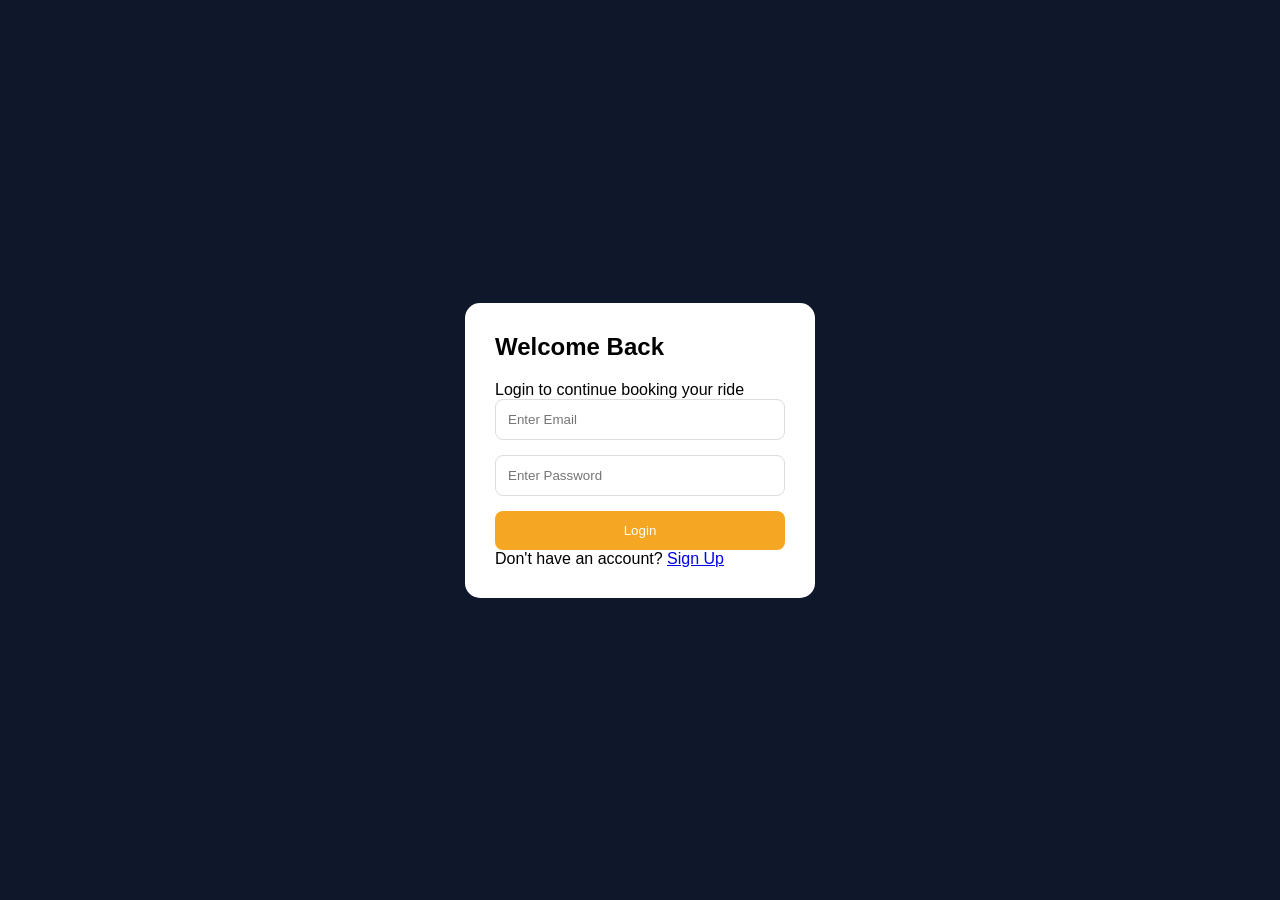
<file: frontend/admin-management.html>
<!DOCTYPE html>
<html lang="en">

<head>

    <meta charset="UTF-8">

    <meta
        name="viewport"
        content="width=device-width, initial-scale=1.0"
    >

    <title>RideNow - Admin Management</title>

    <link
        rel="stylesheet"
        href="admin-management.css"
    >

    <link
        href="https://cdnjs.cloudflare.com/ajax/libs/font-awesome/6.5.1/css/all.min.css"
        rel="stylesheet"
    >

</head>


<body>


<!-- =====================================================
     HEADER
     ===================================================== -->

<header class="admin-header">

    <div class="admin-logo">

        <i class="fa-solid fa-taxi"></i>

        <span>RideNow</span>

        <small>ADMIN</small>

    </div>


    <nav class="admin-nav">

        <a href="admin.html">

            <i class="fa-solid fa-chart-line"></i>

            Dashboard

        </a>


        <a href="admin-rides.html">

            <i class="fa-solid fa-route"></i>

            Rides

        </a>


        <a
            href="admin-management.html"
            class="active"
        >

            <i class="fa-solid fa-users-gear"></i>

            Management

        </a>

    </nav>


    <div class="admin-user">

        <span id="adminName">
            Administrator
        </span>


        <button
            id="logoutBtn"
            class="logout-btn"
            type="button"
        >

            <i class="fa-solid fa-right-from-bracket"></i>

            Logout

        </button>

    </div>

</header>



<!-- =====================================================
     MAIN
     ===================================================== -->

<main class="admin-container">


    <!-- =================================================
         PAGE HEADER
         ================================================= -->

    <section class="page-header">

        <div>

            <h1>
                Management
            </h1>

            <p>
                Manage RideNow customers, drivers and vehicles.
            </p>

        </div>


        <button
            id="refreshBtn"
            class="refresh-btn"
            type="button"
        >

            <i class="fa-solid fa-rotate"></i>

            Refresh

        </button>

    </section>



    <!-- =================================================
         ERROR
         ================================================= -->

    <div
        id="errorMessage"
        class="error-message"
        style="display: none;"
    >
    </div>



    <!-- =================================================
         MANAGEMENT TABS
         ================================================= -->

    <section class="management-section">


        <div class="management-tabs">


            <button
                class="management-tab active"
                data-section="customers"
                type="button"
            >

                <i class="fa-solid fa-users"></i>

                Customers

            </button>


            <button
                class="management-tab"
                data-section="drivers"
                type="button"
            >

                <i class="fa-solid fa-id-card"></i>

                Drivers

            </button>


            <button
                class="management-tab"
                data-section="vehicles"
                type="button"
            >

                <i class="fa-solid fa-car"></i>

                Vehicles

            </button>


        </div>



        <!-- =============================================
             CUSTOMERS
             ============================================= -->

        <div
            id="customersSection"
            class="management-content active"
        >

            <div class="section-heading">

                <div>

                    <h2>
                        Customers
                    </h2>

                    <p>
                        Registered RideNow customers.
                    </p>

                </div>


                <span
                    id="customerCount"
                    class="record-count"
                >
                    0
                </span>

            </div>


            <div class="table-wrapper">

                <table>

                    <thead>

                        <tr>

                            <th>ID</th>

                            <th>Name</th>

                            <th>Email</th>

                            <th>Phone</th>

                            <th>Role</th>

                        </tr>

                    </thead>


                    <tbody id="customersTableBody">

                        <tr>

                            <td
                                colspan="5"
                                class="table-loading"
                            >

                                <i
                                    class="fa-solid fa-spinner fa-spin"
                                ></i>

                                Loading customers...

                            </td>

                        </tr>

                    </tbody>

                </table>

            </div>

        </div>



        <!-- =============================================
             DRIVERS
             ============================================= -->

        <div
            id="driversSection"
            class="management-content"
        >

            <div class="section-heading">

                <div>

                    <h2>
                        Drivers
                    </h2>

                    <p>
                        Registered RideNow drivers and their current status.
                    </p>

                </div>


                <span
                    id="driverCount"
                    class="record-count"
                >
                    0
                </span>

            </div>


            <div class="table-wrapper">

                <table>

                    <thead>

                        <tr>

                            <th>ID</th>

                            <th>Driver</th>

                            <th>Email</th>

                            <th>Phone</th>

                            <th>License</th>

                            <th>Experience</th>

                            <th>Rating</th>

                            <th>Status</th>

                            <th>Location</th>

                        </tr>

                    </thead>


                    <tbody id="driversTableBody">

                        <tr>

                            <td
                                colspan="9"
                                class="table-loading"
                            >

                                <i
                                    class="fa-solid fa-spinner fa-spin"
                                ></i>

                                Loading drivers...

                            </td>

                        </tr>

                    </tbody>

                </table>

            </div>

        </div>



        <!-- =============================================
             VEHICLES
             ============================================= -->

        <div
            id="vehiclesSection"
            class="management-content"
        >

            <div class="section-heading">

                <div>

                    <h2>
                        Vehicles
                    </h2>

                    <p>
                        Registered vehicles and their assigned drivers.
                    </p>

                </div>


                <span
                    id="vehicleCount"
                    class="record-count"
                >
                    0
                </span>

            </div>


            <div class="table-wrapper">

                <table>

                    <thead>

                        <tr>

                            <th>ID</th>

                            <th>Vehicle Number</th>

                            <th>Type</th>

                            <th>Brand</th>

                            <th>Model</th>

                            <th>Color</th>

                            <th>Seats</th>

                            <th>Status</th>

                            <th>Driver</th>

                        </tr>

                    </thead>


                    <tbody id="vehiclesTableBody">

                        <tr>

                            <td
                                colspan="9"
                                class="table-loading"
                            >

                                <i
                                    class="fa-solid fa-spinner fa-spin"
                                ></i>

                                Loading vehicles...

                            </td>

                        </tr>

                    </tbody>

                </table>

            </div>

        </div>


    </section>


</main>



<script src="admin-management.js"></script>

</body>

</html>
</file>
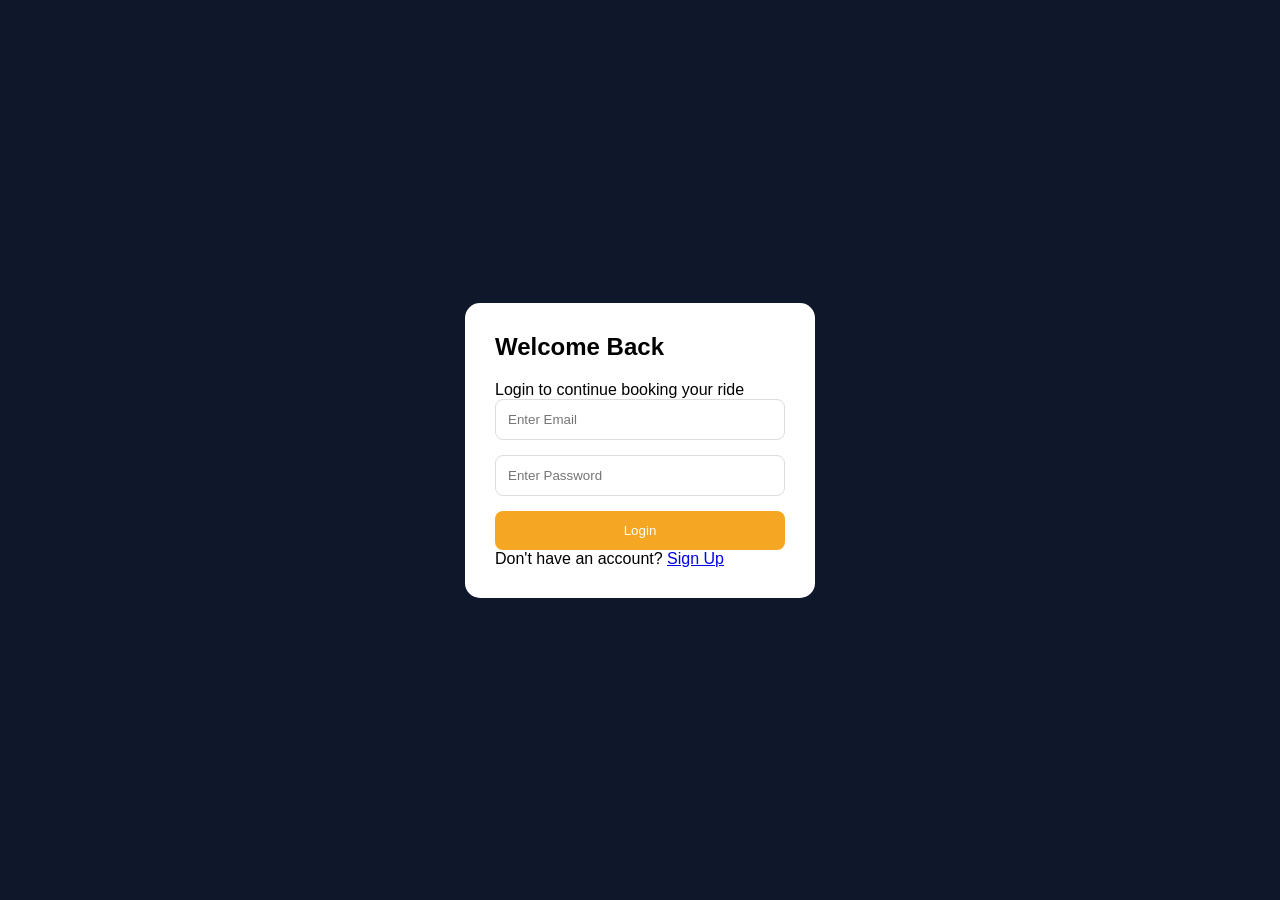
<file: frontend/admin-rides.html>
<!DOCTYPE html>
<html lang="en">

<head>

    <meta charset="UTF-8">

    <meta
        name="viewport"
        content="width=device-width, initial-scale=1.0"
    >

    <title>RideNow - Manage Rides</title>

    <link
        rel="stylesheet"
        href="admin-rides.css"
    >

    <link
        href="https://cdnjs.cloudflare.com/ajax/libs/font-awesome/6.5.1/css/all.min.css"
        rel="stylesheet"
    >

</head>


<body>


<!-- =====================================================
     HEADER
     ===================================================== -->

<header class="admin-header">

    <div class="admin-logo">

        <i class="fa-solid fa-taxi"></i>

        <span>RideNow</span>

        <small>ADMIN</small>

    </div>


    <nav class="admin-nav">

        <a href="admin.html">

            <i class="fa-solid fa-chart-line"></i>

            Dashboard

        </a>


        <a
            href="admin-rides.html"
            class="active"
        >

            <i class="fa-solid fa-route"></i>

            Rides

        </a>

    </nav>


    <div class="admin-user">

        <span id="adminName">
            Administrator
        </span>


        <button
            id="logoutBtn"
            class="logout-btn"
            type="button"
        >

            <i class="fa-solid fa-right-from-bracket"></i>

            Logout

        </button>

    </div>

</header>



<!-- =====================================================
     MAIN
     ===================================================== -->

<main class="admin-container">


    <!-- =================================================
         PAGE HEADER
         ================================================= -->

    <section class="page-header">

        <div>

            <h1>
                Manage Rides
            </h1>

            <p>
                View and monitor all RideNow rides.
            </p>

        </div>


        <button
            id="refreshBtn"
            class="refresh-btn"
            type="button"
        >

            <i class="fa-solid fa-rotate"></i>

            Refresh

        </button>

    </section>



    <!-- =================================================
         ERROR
         ================================================= -->

    <div
        id="errorMessage"
        class="error-message"
        style="display: none;"
    >
    </div>



    <!-- =================================================
         FILTERS
         ================================================= -->

    <section class="filter-section">

        <div class="filter-title">

            <i class="fa-solid fa-filter"></i>

            <span>
                Filter by Status
            </span>

        </div>


        <div class="filter-buttons">

            <button
                class="filter-btn active"
                data-status="ALL"
                type="button"
            >

                All

            </button>


            <button
                class="filter-btn"
                data-status="REQUESTED"
                type="button"
            >

                Requested

            </button>


            <button
                class="filter-btn"
                data-status="ACCEPTED"
                type="button"
            >

                Accepted

            </button>


            <button
                class="filter-btn"
                data-status="STARTED"
                type="button"
            >

                Started

            </button>


            <button
                class="filter-btn"
                data-status="COMPLETED"
                type="button"
            >

                Completed

            </button>

        </div>

    </section>



    <!-- =================================================
         RIDE COUNT
         ================================================= -->

    <div class="ride-summary">

        <span>
            Showing
        </span>

        <strong id="rideCount">
            0
        </strong>

        <span>
            rides
        </span>

    </div>



    <!-- =================================================
         RIDES
         ================================================= -->

    <section id="ridesContainer" class="rides-container">

        <div class="loading-state">

            <i class="fa-solid fa-spinner fa-spin"></i>

            Loading rides...

        </div>

    </section>



</main>



<script src="admin-rides.js"></script>

</body>

</html>
</file>
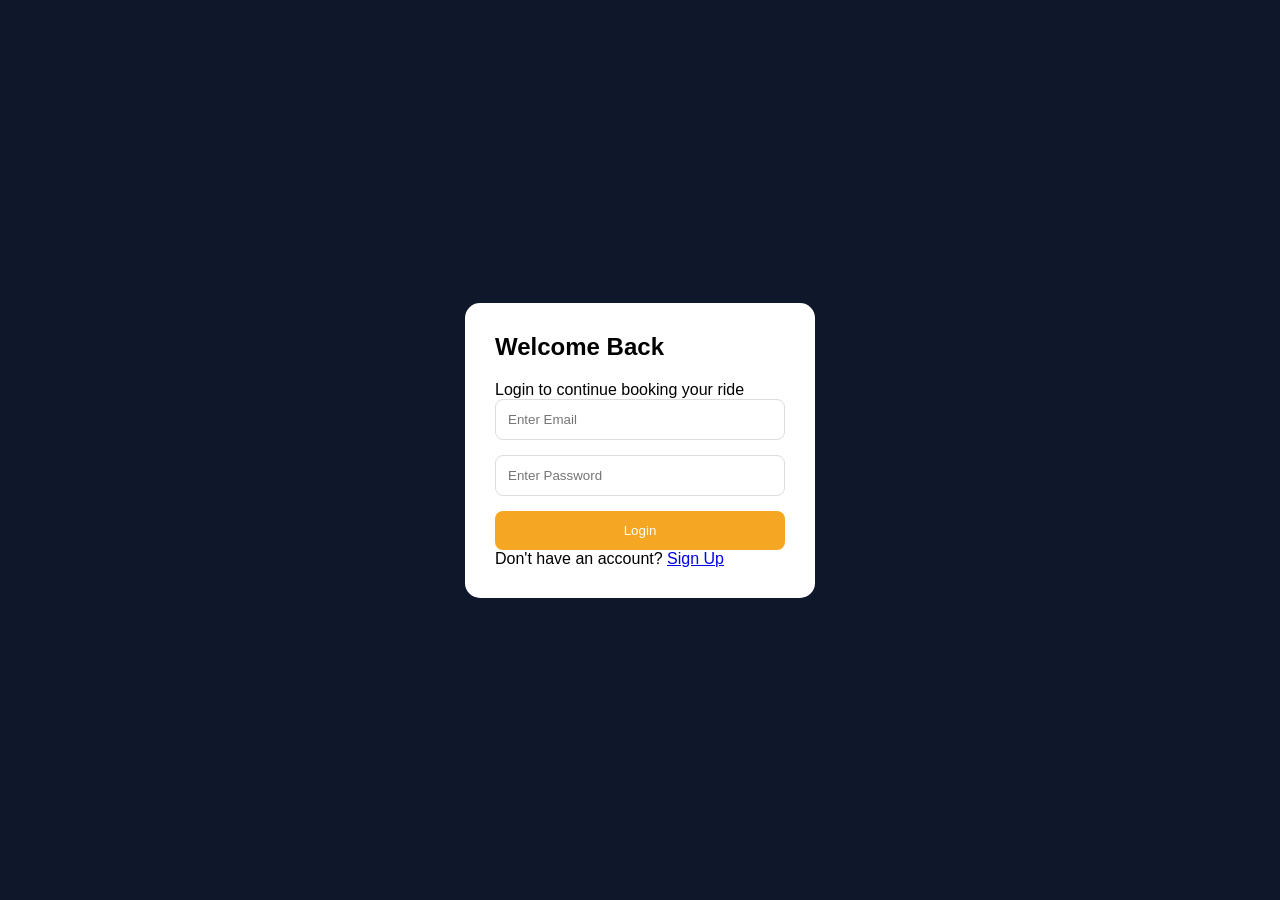
<file: frontend/admin.html>
<!DOCTYPE html>
<html lang="en">

<head>

    <meta charset="UTF-8">

    <meta name="viewport"
          content="width=device-width, initial-scale=1.0">

    <title>RideNow - Admin Dashboard</title>

    <link
        rel="stylesheet"
        href="admin.css"
    >

    <link
        href="https://cdnjs.cloudflare.com/ajax/libs/font-awesome/6.5.1/css/all.min.css"
        rel="stylesheet"
    >

</head>


<body>

    <!-- =====================================================
         HEADER
         ===================================================== -->

    <header class="admin-header">

        <div class="admin-logo">

            <i class="fa-solid fa-taxi"></i>

            RideNow

            <span>
                Admin
            </span>

        </div>


        <div class="admin-user">

            <span id="adminName">
                Admin
            </span>

            <button
                id="logoutBtn"
                class="logout-btn"
                type="button"
            >

                <i class="fa-solid fa-right-from-bracket"></i>

                Logout

            </button>

        </div>

    </header>


    <!-- =====================================================
         MAIN
         ===================================================== -->

    <main class="admin-container">


        <!-- =================================================
             WELCOME
             ================================================= -->

        <section class="admin-welcome">

            <div>

                <h1>
                    Admin Dashboard
                </h1>

                <p>
                    Monitor RideNow operations and ride activity.
                </p>

            </div>


            <button
                id="refreshBtn"
                class="refresh-btn"
                type="button"
            >

                <i class="fa-solid fa-rotate"></i>

                Refresh

            </button>

        </section>


        <!-- =================================================
             ERROR
             ================================================= -->

        <div
            id="errorMessage"
            class="error-message"
            style="display: none;"
        >
        </div>


        <!-- =================================================
             STATISTICS
             ================================================= -->

        <section class="stats-grid">


            <!-- CUSTOMERS -->

            <div class="stat-card">

                <div class="stat-icon customer-icon">

                    <i class="fa-solid fa-users"></i>

                </div>

                <div>

                    <span>
                        Total Customers
                    </span>

                    <strong id="totalCustomers">
                        -
                    </strong>

                </div>

            </div>


            <!-- DRIVERS -->

            <div class="stat-card">

                <div class="stat-icon driver-icon">

                    <i class="fa-solid fa-id-card"></i>

                </div>

                <div>

                    <span>
                        Total Drivers
                    </span>

                    <strong id="totalDrivers">
                        -
                    </strong>

                </div>

            </div>


            <!-- VEHICLES -->

            <div class="stat-card">

                <div class="stat-icon vehicle-icon">

                    <i class="fa-solid fa-car"></i>

                </div>

                <div>

                    <span>
                        Total Vehicles
                    </span>

                    <strong id="totalVehicles">
                        -
                    </strong>

                </div>

            </div>


            <!-- RIDES -->

            <div class="stat-card">

                <div class="stat-icon ride-icon">

                    <i class="fa-solid fa-route"></i>

                </div>

                <div>

                    <span>
                        Total Rides
                    </span>

                    <strong id="totalRides">
                        -
                    </strong>

                </div>

            </div>

        </section>


        <!-- =================================================
             RIDE STATUS
             ================================================= -->

        <section class="ride-status-section">

            <div class="section-heading">

                <div>

                    <h2>
                        Ride Status
                    </h2>

                    <p>
                        Current ride distribution
                    </p>

                </div>

            </div>


            <div class="ride-status-grid">


                <!-- REQUESTED -->

                <div class="status-card requested">

                    <div class="status-icon">

                        <i class="fa-solid fa-clock"></i>

                    </div>

                    <div>

                        <span>
                            Requested
                        </span>

                        <strong id="requestedRides">
                            -
                        </strong>

                    </div>

                </div>


                <!-- ACCEPTED -->

                <div class="status-card accepted">

                    <div class="status-icon">

                        <i class="fa-solid fa-check"></i>

                    </div>

                    <div>

                        <span>
                            Accepted
                        </span>

                        <strong id="acceptedRides">
                            -
                        </strong>

                    </div>

                </div>


                <!-- STARTED -->

                <div class="status-card started">

                    <div class="status-icon">

                        <i class="fa-solid fa-play"></i>

                    </div>

                    <div>

                        <span>
                            Started
                        </span>

                        <strong id="startedRides">
                            -
                        </strong>

                    </div>

                </div>


                <!-- COMPLETED -->

                <div class="status-card completed">

                    <div class="status-icon">

                        <i class="fa-solid fa-flag-checkered"></i>

                    </div>

                    <div>

                        <span>
                            Completed
                        </span>

                        <strong id="completedRides">
                            -
                        </strong>

                    </div>

                </div>

            </div>

        </section>


        <!-- =================================================
             SYSTEM INFORMATION
             ================================================= -->

        <section class="system-card">

            <div class="system-icon">

                <i class="fa-solid fa-shield-halved"></i>

            </div>

            <div>

                <h3>
                    Admin Access
                </h3>

                <p>
                    You are viewing protected RideNow
                    administrative information.
                </p>

            </div>

        </section>


    </main>


    <!-- =====================================================
         JAVASCRIPT
         ===================================================== -->

    <script src="admin.js"></script>

</body>

</html>
</file>
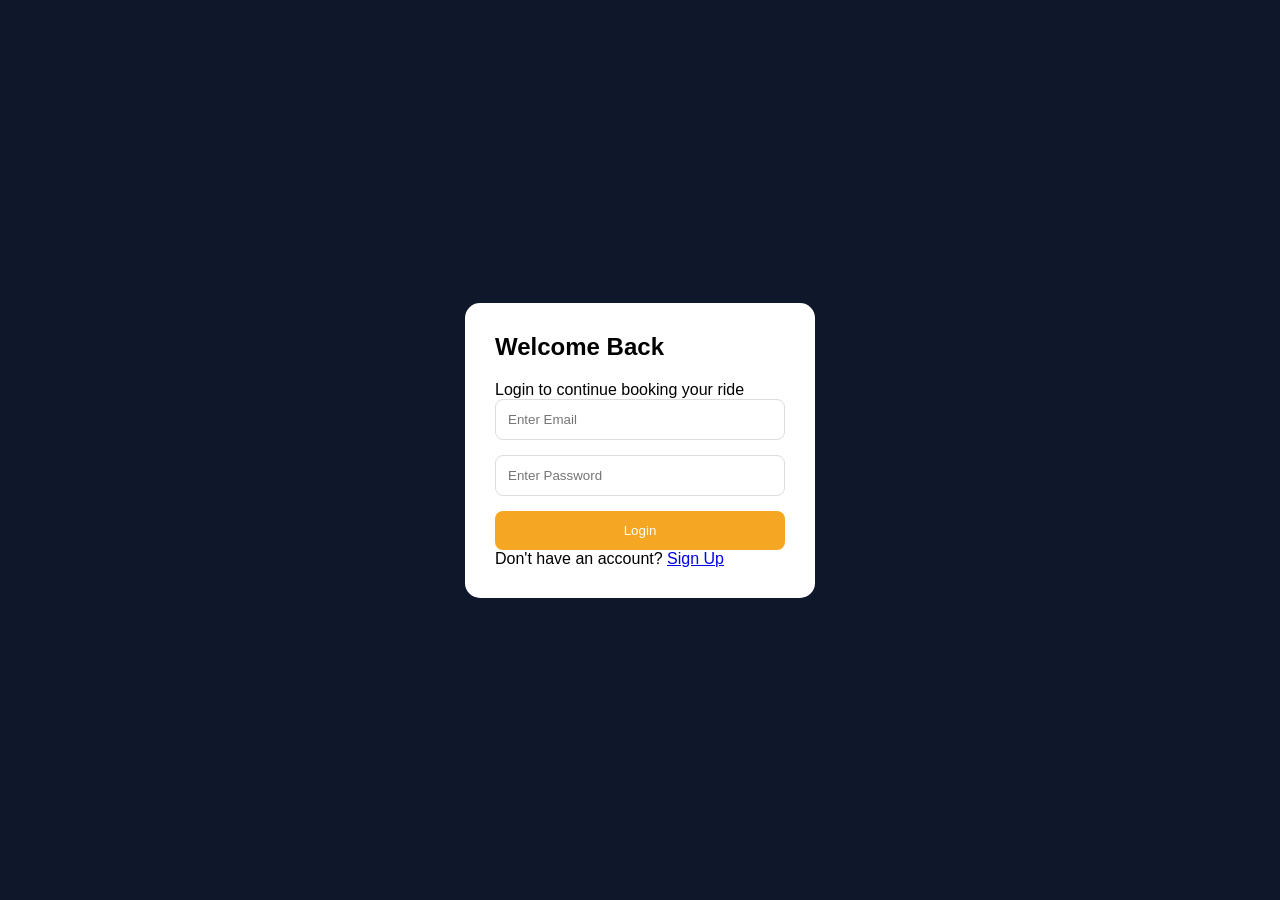
<file: frontend/driver.html>
<!DOCTYPE html>
<html lang="en">

<head>

    <meta charset="UTF-8">

    <meta name="viewport"
          content="width=device-width, initial-scale=1.0">

    <title>RideNow - Driver Dashboard</title>

    <link rel="stylesheet"
          href="driver.css">

    <link
        href="https://cdnjs.cloudflare.com/ajax/libs/font-awesome/6.5.1/css/all.min.css"
        rel="stylesheet">

</head>

<body>

    <!-- ================= HEADER ================= -->

    <header class="driver-header">

        <div class="logo">
            <i class="fa-solid fa-taxi"></i>
            RideNow
        </div>

        <div class="driver-info">

            <span id="driverName">
                Driver
            </span>

            <button
                id="logoutBtn"
                class="logout-btn">

                <i class="fa-solid fa-right-from-bracket"></i>
                Logout

            </button>

        </div>

    </header>


    <!-- ================= MAIN ================= -->

    <main class="dashboard">

        <section class="welcome">

            <h1>
                Driver Dashboard
            </h1>

            <p>
                Manage your rides and driver status.
            </p>

        </section>


        <!-- ================= STATUS ================= -->

        <section class="status-card">

            <div>

                <h3>
                    Driver Status
                </h3>

                <span
                    id="driverStatus"
                    class="status offline">

                    OFFLINE

                </span>

            </div>

            <button
                id="locationBtn"
                class="location-btn">

                <i class="fa-solid fa-location-crosshairs"></i>
                Update Location

            </button>

        </section>


        <!-- ================= VEHICLE ================= -->

        <section class="vehicle-card">

            <h2>
                <i class="fa-solid fa-car"></i>
                My Vehicle
            </h2>

            <div id="vehicleDetails">

                <p>
                    Vehicle information will appear here.
                </p>

            </div>

        </section>


        <!-- ================= RIDES ================= -->

        <section class="rides-section">

            <div class="section-title">

                <h2>
                    My Rides
                </h2>

                <button
                    id="refreshBtn"
                    class="refresh-btn">

                    <i class="fa-solid fa-rotate"></i>
                    Refresh

                </button>

            </div>


            <div
                id="rideList"
                class="ride-list">

                <p class="loading">
                    Loading rides...
                </p>

            </div>

        </section>

    </main>


    <!-- ================= SCRIPT ================= -->

    <script src="driver.js?v=2"></script>

</body>

</html>
</file>
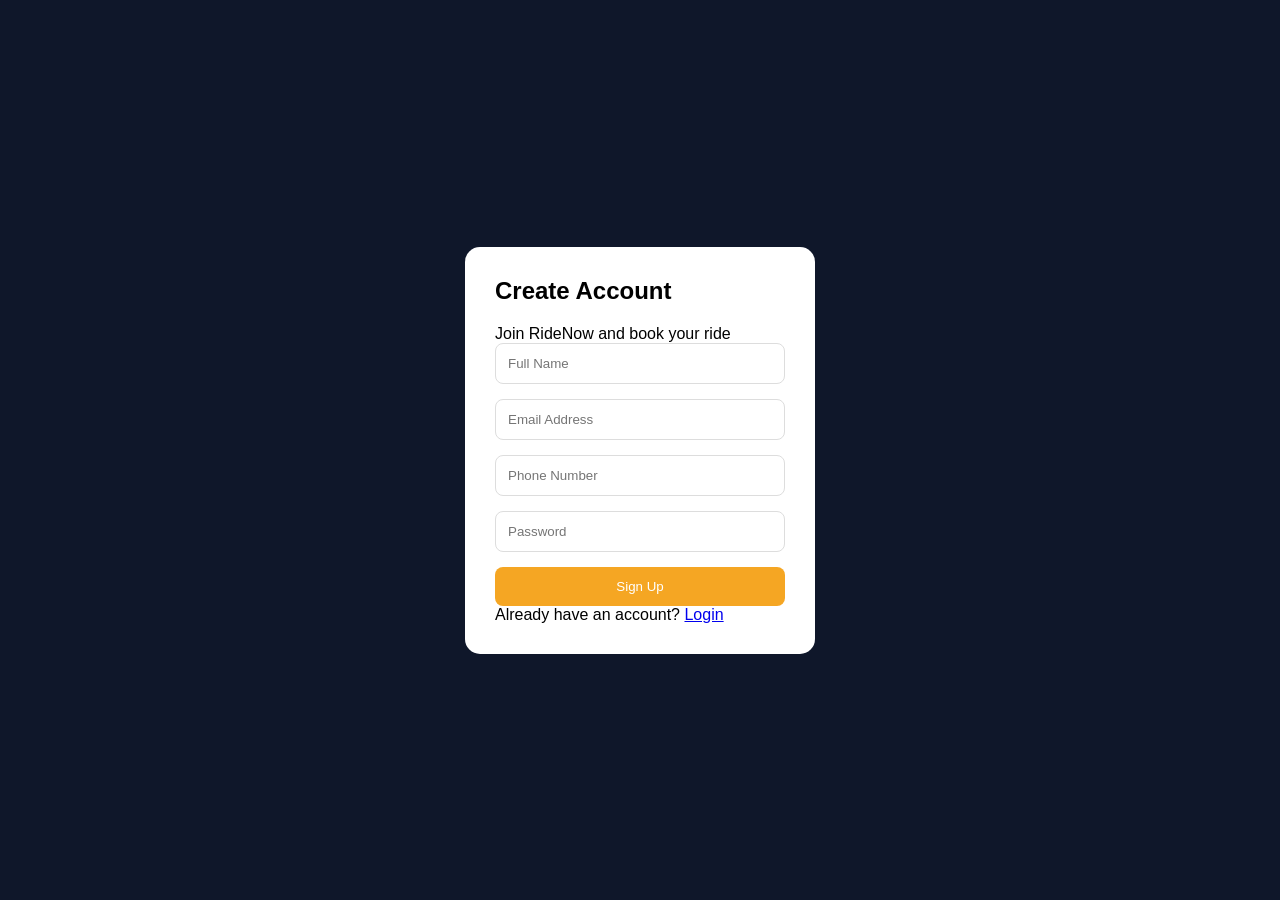
<file: frontend/signup.html>
<!DOCTYPE html>
<html lang="en">

<head>
    <meta charset="UTF-8">
    <meta name="viewport" content="width=device-width, initial-scale=1.0">

    <title>Sign Up - RideNow</title>

    <link rel="stylesheet" href="style.css">
</head>

<body>

    <div class="login-container">

        <div class="login-card">

            <h2>Create Account</h2>

            <p class="subtitle">
                Join RideNow and book your ride
            </p>

            <!-- Full Name -->
            <input
                type="text"
                id="name"
                placeholder="Full Name"
                required
            >

            <!-- Email -->
            <input
                type="email"
                id="email"
                placeholder="Email Address"
                required
            >

            <!-- Phone -->
            <input
                type="tel"
                id="phone"
                placeholder="Phone Number"
                required
            >

            <!-- Password -->
            <input
                type="password"
                id="password"
                placeholder="Password"
                required
            >

            <!-- Signup Button -->
            <button
                type="button"
                onclick="signupUser()">
                Sign Up
            </button>

            <div class="extra-links">

                <p>
                    Already have an account?
                    <a href="login.html">
                        Login
                    </a>
                </p>

            </div>

        </div>

    </div>

    <!-- Signup JavaScript -->
    <script src="signup.js"></script>

</body>

</html>
</file>
<file: frontend/admin-management.css>
/* =========================================================
   GLOBAL
   ========================================================= */

* {
    box-sizing: border-box;
    margin: 0;
    padding: 0;
}

body {
    font-family: Arial, Helvetica, sans-serif;
    background: #f4f6f9;
    color: #111827;
    min-height: 100vh;
}


/* =========================================================
   HEADER
   ========================================================= */

.admin-header {
    min-height: 76px;
    padding: 0 6%;

    display: flex;
    align-items: center;
    gap: 30px;

    background: #ffffff;
    border-bottom: 1px solid #e5e7eb;

    box-shadow: 0 2px 10px rgba(0, 0, 0, 0.04);
}

.admin-logo {
    display: flex;
    align-items: center;
    gap: 8px;

    color: #f59e0b;
    font-size: 27px;
    font-weight: 800;
}

.admin-logo i {
    font-size: 27px;
}

.admin-logo small {
    margin-left: 5px;
    padding: 4px 9px;

    border-radius: 20px;

    background: #fff7ed;
    color: #d97706;

    font-size: 10px;
    font-weight: 800;

    letter-spacing: 0.5px;
}


/* =========================================================
   NAVIGATION
   ========================================================= */

.admin-nav {
    display: flex;
    align-items: center;
    gap: 7px;

    flex: 1;
}

.admin-nav a {
    display: flex;
    align-items: center;
    gap: 7px;

    padding: 9px 13px;

    border-radius: 8px;

    color: #4b5563;
    text-decoration: none;

    font-size: 13px;
    font-weight: 700;

    transition:
        background 0.2s ease,
        color 0.2s ease;
}

.admin-nav a:hover {
    background: #f9fafb;
    color: #111827;
}

.admin-nav a.active {
    background: #fff7ed;
    color: #d97706;
}


/* =========================================================
   ADMIN USER
   ========================================================= */

.admin-user {
    display: flex;
    align-items: center;
    gap: 15px;
}

#adminName {
    color: #374151;
    font-size: 13px;
    font-weight: 700;
}

.logout-btn {
    display: flex;
    align-items: center;
    gap: 7px;

    padding: 10px 15px;

    border: none;
    border-radius: 8px;

    background: #111827;
    color: #ffffff;

    font-size: 13px;
    font-weight: 700;

    cursor: pointer;
}

.logout-btn:hover {
    background: #374151;
}


/* =========================================================
   MAIN
   ========================================================= */

.admin-container {
    width: min(1250px, 92%);

    margin: 0 auto;

    padding: 40px 0 60px;
}


/* =========================================================
   PAGE HEADER
   ========================================================= */

.page-header {
    display: flex;
    align-items: center;
    justify-content: space-between;

    gap: 20px;

    margin-bottom: 28px;
}

.page-header h1 {
    margin-bottom: 6px;

    color: #111827;

    font-size: 32px;
    font-weight: 800;
}

.page-header p {
    color: #6b7280;
    font-size: 14px;
}

.refresh-btn {
    display: flex;
    align-items: center;
    gap: 8px;

    padding: 11px 17px;

    border: none;
    border-radius: 8px;

    background: #f59e0b;
    color: #ffffff;

    font-size: 13px;
    font-weight: 700;

    cursor: pointer;

    transition:
        background 0.2s ease,
        transform 0.2s ease;
}

.refresh-btn:hover {
    background: #d97706;
    transform: translateY(-1px);
}

.refresh-btn.loading {
    opacity: 0.7;
    pointer-events: none;
}


/* =========================================================
   ERROR
   ========================================================= */

.error-message {
    margin-bottom: 20px;

    padding: 14px 16px;

    border: 1px solid #fecaca;
    border-radius: 9px;

    background: #fef2f2;
    color: #b91c1c;

    font-size: 14px;
    font-weight: 600;
}


/* =========================================================
   MANAGEMENT SECTION
   ========================================================= */

.management-section {
    background: #ffffff;

    border: 1px solid #e5e7eb;
    border-radius: 14px;

    box-shadow:
        0 7px 22px rgba(0, 0, 0, 0.05);

    overflow: hidden;
}


/* =========================================================
   TABS
   ========================================================= */

.management-tabs {
    display: flex;
    align-items: center;

    gap: 4px;

    padding: 10px 15px;

    border-bottom: 1px solid #e5e7eb;

    background: #fafafa;
}

.management-tab {
    display: flex;
    align-items: center;
    justify-content: center;

    gap: 8px;

    padding: 12px 18px;

    border: none;
    border-radius: 8px;

    background: transparent;
    color: #6b7280;

    font-size: 13px;
    font-weight: 700;

    cursor: pointer;

    transition:
        background 0.2s ease,
        color 0.2s ease;
}

.management-tab:hover {
    background: #ffffff;
    color: #111827;
}

.management-tab.active {
    background: #f59e0b;
    color: #ffffff;
}


/* =========================================================
   CONTENT
   ========================================================= */

.management-content {
    display: none;

    padding: 25px;
}

.management-content.active {
    display: block;
}


/* =========================================================
   SECTION HEADING
   ========================================================= */

.section-heading {
    display: flex;
    align-items: center;
    justify-content: space-between;

    gap: 15px;

    margin-bottom: 20px;
}

.section-heading h2 {
    margin-bottom: 5px;

    color: #111827;

    font-size: 21px;
}

.section-heading p {
    color: #6b7280;

    font-size: 13px;
}

.record-count {
    min-width: 35px;

    padding: 7px 11px;

    text-align: center;

    border-radius: 20px;

    background: #fff7ed;
    color: #d97706;

    font-size: 12px;
    font-weight: 800;
}


/* =========================================================
   TABLE
   ========================================================= */

.table-wrapper {
    width: 100%;

    overflow-x: auto;

    border: 1px solid #e5e7eb;
    border-radius: 10px;
}

table {
    width: 100%;

    border-collapse: collapse;

    min-width: 700px;
}

thead {
    background: #f9fafb;
}

th {
    padding: 13px 15px;

    border-bottom: 1px solid #e5e7eb;

    color: #6b7280;

    font-size: 10px;
    font-weight: 800;

    text-align: left;
    text-transform: uppercase;

    letter-spacing: 0.4px;

    white-space: nowrap;
}

td {
    padding: 14px 15px;

    border-bottom: 1px solid #f1f5f9;

    color: #374151;

    font-size: 13px;

    white-space: nowrap;
}

tbody tr:last-child td {
    border-bottom: none;
}

tbody tr:hover {
    background: #fafafa;
}


/* =========================================================
   TABLE NAME
   ========================================================= */

.table-name {
    color: #111827;

    font-weight: 700;
}

.table-email {
    color: #6b7280;

    font-size: 12px;
}


/* =========================================================
   STATUS BADGES
   ========================================================= */

.status-badge {
    display: inline-flex;
    align-items: center;
    gap: 6px;

    padding: 5px 9px;

    border-radius: 20px;

    font-size: 9px;
    font-weight: 800;

    text-transform: uppercase;
}

.status-badge.available {
    background: #dcfce7;
    color: #15803d;
}

.status-badge.offline {
    background: #f3f4f6;
    color: #6b7280;
}

.status-badge.on-ride {
    background: #dbeafe;
    color: #1d4ed8;
}

.status-badge.busy {
    background: #fef3c7;
    color: #b45309;
}


/* =========================================================
   RATING
   ========================================================= */

.rating {
    display: inline-flex;
    align-items: center;
    gap: 5px;

    font-weight: 700;
}

.rating i {
    color: #f59e0b;
}


/* =========================================================
   LOCATION
   ========================================================= */

.location {
    color: #4b5563;

    font-size: 11px;

    line-height: 1.5;
}

.location.empty {
    color: #9ca3af;
}


/* =========================================================
   VEHICLE NUMBER
   ========================================================= */

.vehicle-number {
    color: #111827;

    font-weight: 800;
}


/* =========================================================
   LOADING
   ========================================================= */

.table-loading {
    padding: 45px 20px;

    text-align: center;

    color: #6b7280;
}

.table-loading i {
    margin-right: 7px;

    color: #f59e0b;
}


/* =========================================================
   EMPTY
   ========================================================= */

.table-empty {
    padding: 45px 20px;

    text-align: center;

    color: #9ca3af;
}

.table-empty i {
    display: block;

    margin-bottom: 10px;

    font-size: 28px;
}

.table-empty strong {
    display: block;

    margin-bottom: 4px;

    color: #4b5563;

    font-size: 14px;
}


/* =========================================================
   ERROR ROW
   ========================================================= */

.table-error {
    padding: 40px 20px;

    text-align: center;

    color: #b91c1c;
}

.table-error i {
    display: block;

    margin-bottom: 10px;

    font-size: 26px;
}


/* =========================================================
   RESPONSIVE
   ========================================================= */

@media (max-width: 950px) {

    .admin-header {
        flex-wrap: wrap;

        padding: 14px 4%;

        gap: 12px;
    }

    .admin-nav {
        order: 3;

        width: 100%;
    }

    .admin-user {
        margin-left: auto;
    }

    .admin-container {
        width: 94%;

        padding-top: 30px;
    }

}


@media (max-width: 650px) {

    .admin-logo {
        font-size: 21px;
    }

    .admin-logo i {
        font-size: 21px;
    }

    .admin-logo small {
        display: none;
    }

    #adminName {
        display: none;
    }

    .page-header {
        align-items: flex-start;

        flex-direction: column;
    }

    .refresh-btn {
        width: 100%;

        justify-content: center;
    }

    .management-tabs {
        overflow-x: auto;
    }

    .management-tab {
        flex: 1;

        min-width: 115px;

        padding: 11px 12px;
    }

    .management-content {
        padding: 18px;
    }

    .section-heading {
        align-items: flex-start;
    }

}
</file>
<file: frontend/admin-rides.css>
/* =========================================================
   GLOBAL
   ========================================================= */

* {
    box-sizing: border-box;
    margin: 0;
    padding: 0;
}


body {
    font-family:
        Arial,
        Helvetica,
        sans-serif;

    background: #f4f6f9;

    color: #111827;

    min-height: 100vh;
}



/* =========================================================
   HEADER
   ========================================================= */

.admin-header {
    min-height: 76px;

    padding: 0 6%;

    display: flex;

    align-items: center;

    gap: 35px;

    background: #ffffff;

    border-bottom: 1px solid #e5e7eb;

    box-shadow:
        0 2px 10px
        rgba(0, 0, 0, 0.04);
}


.admin-logo {
    display: flex;

    align-items: center;

    gap: 8px;

    color: #f59e0b;

    font-size: 27px;

    font-weight: 800;
}


.admin-logo i {
    font-size: 27px;
}


.admin-logo small {
    margin-left: 5px;

    padding: 4px 9px;

    border-radius: 20px;

    background: #fff7ed;

    color: #d97706;

    font-size: 10px;

    font-weight: 800;

    letter-spacing: 0.5px;
}



/* =========================================================
   NAVIGATION
   ========================================================= */

.admin-nav {
    display: flex;

    align-items: center;

    gap: 8px;

    flex: 1;
}


.admin-nav a {
    display: flex;

    align-items: center;

    gap: 7px;

    padding: 9px 13px;

    border-radius: 8px;

    color: #4b5563;

    text-decoration: none;

    font-size: 13px;

    font-weight: 700;

    transition:
        background 0.2s ease,
        color 0.2s ease;
}


.admin-nav a:hover {
    background: #f9fafb;

    color: #111827;
}


.admin-nav a.active {
    background: #fff7ed;

    color: #d97706;
}



/* =========================================================
   ADMIN USER
   ========================================================= */

.admin-user {
    display: flex;

    align-items: center;

    gap: 15px;
}


#adminName {
    color: #374151;

    font-size: 13px;

    font-weight: 700;
}


.logout-btn {
    display: flex;

    align-items: center;

    gap: 7px;

    padding: 10px 15px;

    border: none;

    border-radius: 8px;

    background: #111827;

    color: #ffffff;

    font-size: 13px;

    font-weight: 700;

    cursor: pointer;
}


.logout-btn:hover {
    background: #374151;
}



/* =========================================================
   MAIN
   ========================================================= */

.admin-container {
    width: min(
        1200px,
        92%
    );

    margin: 0 auto;

    padding: 40px 0 60px;
}



/* =========================================================
   PAGE HEADER
   ========================================================= */

.page-header {
    display: flex;

    align-items: center;

    justify-content: space-between;

    gap: 20px;

    margin-bottom: 28px;
}


.page-header h1 {
    margin-bottom: 6px;

    color: #111827;

    font-size: 32px;

    font-weight: 800;
}


.page-header p {
    color: #6b7280;

    font-size: 14px;
}


.refresh-btn {
    display: flex;

    align-items: center;

    gap: 8px;

    padding: 11px 17px;

    border: none;

    border-radius: 8px;

    background: #f59e0b;

    color: #ffffff;

    font-size: 13px;

    font-weight: 700;

    cursor: pointer;
}


.refresh-btn:hover {
    background: #d97706;
}


.refresh-btn.loading {
    opacity: 0.7;

    pointer-events: none;
}



/* =========================================================
   ERROR
   ========================================================= */

.error-message {
    margin-bottom: 20px;

    padding: 14px 16px;

    border: 1px solid #fecaca;

    border-radius: 9px;

    background: #fef2f2;

    color: #b91c1c;

    font-size: 14px;

    font-weight: 600;
}



/* =========================================================
   FILTER SECTION
   ========================================================= */

.filter-section {
    display: flex;

    align-items: center;

    justify-content: space-between;

    gap: 20px;

    padding: 18px 20px;

    margin-bottom: 18px;

    background: #ffffff;

    border: 1px solid #e5e7eb;

    border-radius: 12px;

    box-shadow:
        0 5px 18px
        rgba(0, 0, 0, 0.04);
}


.filter-title {
    display: flex;

    align-items: center;

    gap: 8px;

    color: #374151;

    font-size: 13px;

    font-weight: 700;
}


.filter-title i {
    color: #f59e0b;
}


.filter-buttons {
    display: flex;

    align-items: center;

    gap: 8px;

    flex-wrap: wrap;
}


.filter-btn {
    padding: 8px 13px;

    border: 1px solid #d1d5db;

    border-radius: 7px;

    background: #ffffff;

    color: #4b5563;

    font-size: 12px;

    font-weight: 700;

    cursor: pointer;
}


.filter-btn:hover {
    border-color: #f59e0b;

    color: #d97706;
}


.filter-btn.active {
    border-color: #f59e0b;

    background: #f59e0b;

    color: #ffffff;
}



/* =========================================================
   SUMMARY
   ========================================================= */

.ride-summary {
    display: flex;

    align-items: center;

    gap: 5px;

    margin-bottom: 15px;

    color: #6b7280;

    font-size: 13px;
}


.ride-summary strong {
    color: #111827;

    font-size: 15px;
}



/* =========================================================
   RIDES CONTAINER
   ========================================================= */

.rides-container {
    display: grid;

    grid-template-columns:
        repeat(2, minmax(0, 1fr));

    gap: 18px;
}



/* =========================================================
   RIDE CARD
   ========================================================= */

.ride-card {
    padding: 22px;

    background: #ffffff;

    border: 1px solid #e5e7eb;

    border-radius: 13px;

    box-shadow:
        0 7px 22px
        rgba(0, 0, 0, 0.05);
}


.ride-card-header {
    display: flex;

    align-items: center;

    justify-content: space-between;

    gap: 15px;

    padding-bottom: 15px;

    margin-bottom: 16px;

    border-bottom: 1px solid #f1f5f9;
}


.ride-id {
    color: #111827;

    font-size: 19px;

    font-weight: 800;
}



/* =========================================================
   STATUS BADGE
   ========================================================= */

.status-badge {
    display: inline-flex;

    align-items: center;

    gap: 6px;

    padding: 6px 10px;

    border-radius: 20px;

    font-size: 10px;

    font-weight: 800;

    text-transform: uppercase;
}


.status-badge.requested {
    background: #fef3c7;

    color: #b45309;
}


.status-badge.accepted {
    background: #dbeafe;

    color: #1d4ed8;
}


.status-badge.started {
    background: #ede9fe;

    color: #7c3aed;
}


.status-badge.completed {
    background: #dcfce7;

    color: #15803d;
}



/* =========================================================
   LOCATION
   ========================================================= */

.location-row {
    display: grid;

    grid-template-columns:
        1fr 1fr;

    gap: 12px;

    margin-bottom: 12px;
}


.info-box {
    min-width: 0;

    padding: 13px;

    border: 1px solid #e5e7eb;

    border-radius: 9px;

    background: #fafafa;
}


.info-label {
    display: block;

    margin-bottom: 6px;

    color: #6b7280;

    font-size: 9px;

    font-weight: 800;

    text-transform: uppercase;

    letter-spacing: 0.5px;
}


.info-value {
    display: block;

    overflow: hidden;

    color: #111827;

    font-size: 13px;

    font-weight: 700;

    text-overflow: ellipsis;

    white-space: nowrap;
}



/* =========================================================
   RIDE INFORMATION
   ========================================================= */

.ride-info-grid {
    display: grid;

    grid-template-columns:
        repeat(2, minmax(0, 1fr));

    gap: 10px;

    margin-top: 12px;
}


.ride-info-box {
    padding: 12px;

    border: 1px solid #e5e7eb;

    border-radius: 9px;

    background: #ffffff;
}


.ride-info-box .info-label {
    margin-bottom: 5px;
}


.ride-info-box .info-value {
    font-size: 12px;
}



/* =========================================================
   FARE
   ========================================================= */

.fare-box {
    margin-top: 12px;

    padding: 13px;

    border: 1px solid #fed7aa;

    border-radius: 9px;

    background: #fff7ed;
}


.fare-box .info-label {
    color: #9a3412;
}


.fare-value {
    color: #ea580c;

    font-size: 19px;

    font-weight: 800;
}



/* =========================================================
   DRIVER / VEHICLE
   ========================================================= */

.assignment-row {
    display: grid;

    grid-template-columns:
        1fr 1fr;

    gap: 10px;

    margin-top: 12px;
}


.assignment-box {
    padding: 12px;

    border: 1px solid #e5e7eb;

    border-radius: 9px;

    background: #fafafa;
}


.assignment-box .info-value.empty {
    color: #9ca3af;

    font-weight: 500;
}



/* =========================================================
   LOADING
   ========================================================= */

.loading-state {
    grid-column: 1 / -1;

    padding: 60px 20px;

    text-align: center;

    color: #6b7280;

    font-size: 14px;
}


.loading-state i {
    margin-right: 7px;

    color: #f59e0b;
}



/* =========================================================
   EMPTY
   ========================================================= */

.empty-state {
    grid-column: 1 / -1;

    padding: 60px 20px;

    text-align: center;

    background: #ffffff;

    border: 1px solid #e5e7eb;

    border-radius: 13px;
}


.empty-state i {
    margin-bottom: 12px;

    color: #9ca3af;

    font-size: 35px;
}


.empty-state h3 {
    margin-bottom: 5px;

    color: #374151;

    font-size: 17px;
}


.empty-state p {
    color: #9ca3af;

    font-size: 13px;
}



/* =========================================================
   RESPONSIVE
   ========================================================= */

@media (max-width: 900px) {

    .rides-container {
        grid-template-columns: 1fr;
    }


    .filter-section {
        align-items: flex-start;

        flex-direction: column;
    }

}


@media (max-width: 650px) {

    .admin-header {
        flex-wrap: wrap;

        padding: 14px 4%;

        gap: 12px;
    }


    .admin-nav {
        order: 3;

        width: 100%;
    }


    .admin-user {
        margin-left: auto;
    }


    #adminName {
        display: none;
    }


    .admin-container {
        width: 92%;

        padding-top: 28px;
    }


    .page-header {
        align-items: flex-start;

        flex-direction: column;
    }


    .refresh-btn {
        width: 100%;

        justify-content: center;
    }


    .filter-buttons {
        width: 100%;
    }


    .filter-btn {
        flex: 1;

        min-width: 75px;
    }


    .location-row,
    .assignment-row {
        grid-template-columns: 1fr;
    }

}
</file>
<file: frontend/admin.css>
/* =========================================================
   GLOBAL
   ========================================================= */

* {
    box-sizing: border-box;
    margin: 0;
    padding: 0;
}


body {
    font-family:
        Arial,
        Helvetica,
        sans-serif;

    background: #f4f6f9;

    color: #111827;

    min-height: 100vh;
}


/* =========================================================
   HEADER
   ========================================================= */

.admin-header {
    height: 76px;

    padding: 0 6%;

    display: flex;

    align-items: center;

    justify-content: space-between;

    background: #ffffff;

    border-bottom: 1px solid #e5e7eb;

    box-shadow:
        0 2px 10px
        rgba(0, 0, 0, 0.04);
}


.admin-logo {
    display: flex;

    align-items: center;

    gap: 9px;

    color: #f59e0b;

    font-size: 28px;

    font-weight: 800;
}


.admin-logo i {
    font-size: 28px;
}


.admin-logo span {
    margin-left: 5px;

    padding: 4px 9px;

    border-radius: 20px;

    background: #fff7ed;

    color: #d97706;

    font-size: 11px;

    font-weight: 700;

    text-transform: uppercase;

    letter-spacing: 0.5px;
}


/* =========================================================
   ADMIN USER
   ========================================================= */

.admin-user {
    display: flex;

    align-items: center;

    gap: 16px;
}


#adminName {
    color: #374151;

    font-size: 14px;

    font-weight: 700;
}


.logout-btn {
    display: flex;

    align-items: center;

    gap: 7px;

    padding: 10px 16px;

    border: none;

    border-radius: 8px;

    background: #111827;

    color: #ffffff;

    font-size: 13px;

    font-weight: 700;

    cursor: pointer;

    transition:
        background 0.2s ease;
}


.logout-btn:hover {
    background: #374151;
}


/* =========================================================
   MAIN CONTAINER
   ========================================================= */

.admin-container {
    width: min(
        1150px,
        92%
    );

    margin: 0 auto;

    padding: 42px 0 60px;
}


/* =========================================================
   WELCOME
   ========================================================= */

.admin-welcome {
    display: flex;

    align-items: center;

    justify-content: space-between;

    gap: 20px;

    margin-bottom: 30px;
}


.admin-welcome h1 {
    margin-bottom: 7px;

    color: #111827;

    font-size: 32px;

    font-weight: 800;
}


.admin-welcome p {
    color: #6b7280;

    font-size: 15px;
}


.refresh-btn {
    display: flex;

    align-items: center;

    gap: 8px;

    padding: 11px 17px;

    border: none;

    border-radius: 8px;

    background: #f59e0b;

    color: #ffffff;

    font-size: 13px;

    font-weight: 700;

    cursor: pointer;

    transition:
        background 0.2s ease,
        transform 0.2s ease;
}


.refresh-btn:hover {
    background: #d97706;

    transform: translateY(-1px);
}


.refresh-btn.loading {
    opacity: 0.7;

    pointer-events: none;
}


/* =========================================================
   ERROR MESSAGE
   ========================================================= */

.error-message {
    margin-bottom: 22px;

    padding: 14px 16px;

    border: 1px solid #fecaca;

    border-radius: 10px;

    background: #fef2f2;

    color: #b91c1c;

    font-size: 14px;

    font-weight: 600;
}


/* =========================================================
   STATISTICS GRID
   ========================================================= */

.stats-grid {
    display: grid;

    grid-template-columns:
        repeat(4, minmax(0, 1fr));

    gap: 18px;

    margin-bottom: 30px;
}


.stat-card {
    display: flex;

    align-items: center;

    gap: 15px;

    min-height: 130px;

    padding: 22px;

    background: #ffffff;

    border: 1px solid #e5e7eb;

    border-radius: 14px;

    box-shadow:
        0 8px 25px
        rgba(0, 0, 0, 0.05);
}


.stat-icon {
    width: 52px;

    height: 52px;

    flex-shrink: 0;

    display: flex;

    align-items: center;

    justify-content: center;

    border-radius: 12px;

    background: #fff7ed;

    color: #f59e0b;

    font-size: 21px;
}


.stat-card span {
    display: block;

    margin-bottom: 6px;

    color: #6b7280;

    font-size: 12px;

    font-weight: 700;

    text-transform: uppercase;

    letter-spacing: 0.4px;
}


.stat-card strong {
    display: block;

    color: #111827;

    font-size: 30px;

    font-weight: 800;
}


/* =========================================================
   RIDE STATUS SECTION
   ========================================================= */

.ride-status-section {
    padding: 28px;

    background: #ffffff;

    border: 1px solid #e5e7eb;

    border-radius: 14px;

    box-shadow:
        0 8px 25px
        rgba(0, 0, 0, 0.05);

    margin-bottom: 25px;
}


.section-heading {
    margin-bottom: 22px;
}


.section-heading h2 {
    margin-bottom: 5px;

    color: #111827;

    font-size: 21px;
}


.section-heading p {
    color: #6b7280;

    font-size: 13px;
}


/* =========================================================
   RIDE STATUS GRID
   ========================================================= */

.ride-status-grid {
    display: grid;

    grid-template-columns:
        repeat(4, minmax(0, 1fr));

    gap: 15px;
}


.status-card {
    display: flex;

    align-items: center;

    gap: 13px;

    padding: 18px;

    border: 1px solid #e5e7eb;

    border-radius: 11px;

    background: #f9fafb;
}


.status-icon {
    width: 42px;

    height: 42px;

    flex-shrink: 0;

    display: flex;

    align-items: center;

    justify-content: center;

    border-radius: 50%;

    font-size: 16px;
}


.status-card span {
    display: block;

    margin-bottom: 4px;

    color: #6b7280;

    font-size: 11px;

    font-weight: 700;

    text-transform: uppercase;
}


.status-card strong {
    color: #111827;

    font-size: 24px;
}


/* =========================================================
   STATUS TYPES
   ========================================================= */

.status-card.requested {
    border-color: #fde68a;
}

.status-card.requested .status-icon {
    background: #fef3c7;

    color: #b45309;
}


.status-card.accepted {
    border-color: #bfdbfe;
}

.status-card.accepted .status-icon {
    background: #dbeafe;

    color: #2563eb;
}


.status-card.started {
    border-color: #ddd6fe;
}

.status-card.started .status-icon {
    background: #ede9fe;

    color: #7c3aed;
}


.status-card.completed {
    border-color: #bbf7d0;
}

.status-card.completed .status-icon {
    background: #dcfce7;

    color: #15803d;
}


/* =========================================================
   SYSTEM CARD
   ========================================================= */

.system-card {
    display: flex;

    align-items: center;

    gap: 16px;

    padding: 20px 24px;

    background: #ffffff;

    border: 1px solid #e5e7eb;

    border-radius: 14px;

    box-shadow:
        0 8px 25px
        rgba(0, 0, 0, 0.05);
}


.system-icon {
    width: 48px;

    height: 48px;

    flex-shrink: 0;

    display: flex;

    align-items: center;

    justify-content: center;

    border-radius: 12px;

    background: #eff6ff;

    color: #2563eb;

    font-size: 20px;
}


.system-card h3 {
    margin-bottom: 5px;

    color: #111827;

    font-size: 15px;
}


.system-card p {
    color: #6b7280;

    font-size: 13px;
}


/* =========================================================
   TABLET
   ========================================================= */

@media (max-width: 900px) {

    .stats-grid {
        grid-template-columns:
            repeat(2, minmax(0, 1fr));
    }


    .ride-status-grid {
        grid-template-columns:
            repeat(2, minmax(0, 1fr));
    }

}


/* =========================================================
   MOBILE
   ========================================================= */

@media (max-width: 600px) {

    .admin-header {
        height: auto;

        min-height: 70px;

        padding: 12px 4%;

        gap: 12px;
    }


    .admin-logo {
        font-size: 21px;
    }


    .admin-logo i {
        font-size: 21px;
    }


    .admin-logo span {
        display: none;
    }


    .admin-user {
        gap: 8px;
    }


    #adminName {
        display: none;
    }


    .logout-btn {
        padding: 9px 12px;
    }


    .admin-container {
        width: 92%;

        padding-top: 28px;
    }


    .admin-welcome {
        align-items: flex-start;

        flex-direction: column;
    }


    .admin-welcome h1 {
        font-size: 27px;
    }


    .refresh-btn {
        width: 100%;

        justify-content: center;
    }


    .stats-grid {
        grid-template-columns: 1fr;
    }


    .ride-status-section {
        padding: 20px;
    }


    .ride-status-grid {
        grid-template-columns: 1fr;
    }


    .system-card {
        align-items: flex-start;

        padding: 18px;
    }

}
</file>
<file: frontend/driver.css>
/* =========================================================
   RIDENOW DRIVER DASHBOARD
   ========================================================= */

* {
    margin: 0;
    padding: 0;
    box-sizing: border-box;
}


body {
    font-family: Arial, Helvetica, sans-serif;

    background: #f5f7fa;

    color: #1f2937;

    min-height: 100vh;
}


/* =========================================================
   HEADER
   ========================================================= */

.driver-header {
    width: 100%;

    min-height: 72px;

    padding: 0 6%;

    display: flex;

    align-items: center;

    justify-content: space-between;

    background: #ffffff;

    border-bottom: 1px solid #e5e7eb;

    box-shadow:
        0 2px 10px rgba(0, 0, 0, 0.06);

    position: sticky;

    top: 0;

    z-index: 100;
}


.driver-header .logo {
    display: flex;

    align-items: center;

    gap: 10px;

    font-size: 25px;

    font-weight: 800;

    color: #111827;
}


.driver-header .logo i {
    color: #f59e0b;

    font-size: 28px;
}


.driver-info {
    display: flex;

    align-items: center;

    gap: 18px;
}


#driverName {
    font-size: 14px;

    font-weight: 600;

    color: #374151;
}


/* =========================================================
   LOGOUT
   ========================================================= */

.logout-btn {
    display: inline-flex;

    align-items: center;

    gap: 7px;

    padding: 10px 16px;

    border: none;

    border-radius: 8px;

    background: #111827;

    color: #ffffff;

    font-size: 13px;

    font-weight: 600;

    cursor: pointer;

    transition: 0.2s ease;
}


.logout-btn:hover {
    background: #374151;

    transform: translateY(-1px);
}


/* =========================================================
   MAIN
   ========================================================= */

.dashboard {
    width: min(1100px, 92%);

    margin: 0 auto;

    padding: 45px 0 70px;
}


/* =========================================================
   WELCOME
   ========================================================= */

.welcome {
    margin-bottom: 28px;
}


.welcome h1 {
    font-size: 32px;

    font-weight: 800;

    color: #111827;

    margin-bottom: 8px;
}


.welcome p {
    color: #6b7280;

    font-size: 15px;
}


/* =========================================================
   STATUS CARD
   ========================================================= */

.status-card {
    display: flex;

    align-items: center;

    justify-content: space-between;

    gap: 20px;

    padding: 25px 28px;

    margin-bottom: 22px;

    background: #ffffff;

    border: 1px solid #e5e7eb;

    border-radius: 16px;

    box-shadow:
        0 6px 20px rgba(0, 0, 0, 0.07);
}


.status-card h3 {
    margin-bottom: 9px;

    font-size: 14px;

    color: #6b7280;

    text-transform: uppercase;

    letter-spacing: 0.6px;
}


/* =========================================================
   STATUS
   ========================================================= */

.status {
    display: inline-flex;

    align-items: center;

    gap: 7px;

    padding: 7px 14px;

    border-radius: 50px;

    font-size: 12px;

    font-weight: 800;

    letter-spacing: 0.5px;
}


.status::before {
    content: "";

    width: 8px;

    height: 8px;

    border-radius: 50%;

    background: currentColor;
}


.status.offline {
    background: #f3f4f6;

    color: #6b7280;
}


.status.online {
    background: #dcfce7;

    color: #15803d;
}


/* =========================================================
   LOCATION BUTTON
   ========================================================= */

.location-btn {
    display: inline-flex;

    align-items: center;

    justify-content: center;

    gap: 9px;

    padding: 12px 18px;

    border: none;

    border-radius: 9px;

    background: #f59e0b;

    color: #ffffff;

    font-size: 14px;

    font-weight: 700;

    cursor: pointer;

    transition: all 0.2s ease;
}


.location-btn:hover {
    background: #d97706;

    transform: translateY(-1px);

    box-shadow:
        0 5px 14px rgba(245, 158, 11, 0.25);
}


/* =========================================================
   VEHICLE CARD
   ========================================================= */

.vehicle-card {
    margin-bottom: 25px;

    padding: 27px;

    background: #ffffff;

    border: 1px solid #e5e7eb;

    border-radius: 16px;

    box-shadow:
        0 6px 20px rgba(0, 0, 0, 0.07);
}


.vehicle-card h2 {
    display: flex;

    align-items: center;

    gap: 9px;

    margin-bottom: 20px;

    font-size: 21px;

    color: #111827;
}


.vehicle-card h2 i {
    color: #f59e0b;
}


/* =========================================================
   VEHICLE DETAILS
   ========================================================= */

.vehicle-grid {
    display: grid;

    grid-template-columns:
        repeat(3, minmax(0, 1fr));

    gap: 14px;
}


.vehicle-item {
    padding: 16px;

    background: #f9fafb;

    border: 1px solid #e5e7eb;

    border-radius: 10px;
}


.vehicle-item span {
    display: block;

    margin-bottom: 6px;

    color: #6b7280;

    font-size: 11px;

    font-weight: 700;

    text-transform: uppercase;

    letter-spacing: 0.5px;
}


.vehicle-item strong {
    display: block;

    color: #111827;

    font-size: 15px;
}


.vehicle-status {
    display: inline-block !important;

    width: fit-content;

    padding: 5px 10px;

    border-radius: 50px;

    background: #dcfce7;

    color: #15803d !important;

    font-size: 11px !important;
}


/* =========================================================
   RIDES
   ========================================================= */

.rides-section {
    margin-top: 25px;

    padding: 27px;

    background: #ffffff;

    border: 1px solid #e5e7eb;

    border-radius: 16px;

    box-shadow:
        0 6px 20px rgba(0, 0, 0, 0.07);
}


.section-title {
    display: flex;

    align-items: center;

    justify-content: space-between;

    gap: 15px;

    margin-bottom: 22px;
}


.section-title h2 {
    font-size: 21px;

    color: #111827;
}


/* =========================================================
   REFRESH
   ========================================================= */

.refresh-btn {
    display: inline-flex;

    align-items: center;

    justify-content: center;

    gap: 7px;

    padding: 10px 16px;

    border: 1px solid #e5e7eb;

    border-radius: 8px;

    background: #ffffff;

    color: #374151;

    font-size: 13px;

    font-weight: 600;

    cursor: pointer;

    transition: 0.2s ease;
}


.refresh-btn:hover {
    background: #f9fafb;

    border-color: #d1d5db;

    transform: translateY(-1px);
}


/* =========================================================
   RIDE LIST
   ========================================================= */

.ride-list {
    display: grid;

    grid-template-columns:
        repeat(2, minmax(0, 1fr));

    gap: 18px;
}


.ride-card {
    padding: 22px;

    background: #f9fafb;

    border: 1px solid #e5e7eb;

    border-radius: 14px;

    transition:
        transform 0.2s ease,
        box-shadow 0.2s ease;
}


.ride-card:hover {
    transform: translateY(-3px);

    box-shadow:
        0 8px 20px rgba(0, 0, 0, 0.08);
}


.ride-card h3 {
    margin-bottom: 18px;

    font-size: 18px;

    color: #111827;
}


/* =========================================================
   RIDE INFORMATION
   ========================================================= */

.ride-info {
    display: grid;

    grid-template-columns:
        repeat(2, minmax(0, 1fr));

    gap: 10px;

    margin-bottom: 18px;
}


.ride-info p {
    margin: 0;

    padding: 11px 12px;

    background: #ffffff;

    border: 1px solid #e5e7eb;

    border-radius: 8px;

    color: #6b7280;

    font-size: 13px;

    line-height: 1.4;
}


.ride-info p strong {
    display: block;

    margin-bottom: 3px;

    color: #374151;

    font-size: 11px;

    text-transform: uppercase;

    letter-spacing: 0.4px;
}


/* =========================================================
   RIDE STATUS
   ========================================================= */

.ride-status {
    display: inline-block;

    margin-top: 3px;

    padding: 5px 10px;

    border-radius: 50px;

    background: #fef3c7;

    color: #92400e;

    font-size: 11px;

    font-weight: 800;
}


.ride-status.ACCEPTED {
    background: #dbeafe;

    color: #1d4ed8;
}


.ride-status.STARTED {
    background: #dcfce7;

    color: #15803d;
}


.ride-status.COMPLETED {
    background: #e5e7eb;

    color: #374151;
}


/* =========================================================
   RIDE ACTIONS
   ========================================================= */

.ride-actions {
    display: flex;

    gap: 10px;

    padding-top: 3px;
}


.ride-actions button {
    width: 100%;

    display: inline-flex;

    align-items: center;

    justify-content: center;

    gap: 8px;

    padding: 11px 14px;

    border: none;

    border-radius: 8px;

    color: #ffffff;

    font-size: 13px;

    font-weight: 700;

    cursor: pointer;

    transition: all 0.2s ease;
}


.accept-btn {
    background: #16a34a;
}


.accept-btn:hover {
    background: #15803d;

    transform: translateY(-1px);
}


.start-btn {
    background: #2563eb;
}


.start-btn:hover {
    background: #1d4ed8;

    transform: translateY(-1px);
}


.complete-btn {
    background: #7c3aed;
}


.complete-btn:hover {
    background: #6d28d9;

    transform: translateY(-1px);
}


/* =========================================================
   LOADING / EMPTY
   ========================================================= */

.loading,
.empty {
    padding: 35px;

    text-align: center;

    color: #6b7280;

    font-size: 14px;

    background: #f9fafb;

    border: 1px dashed #d1d5db;

    border-radius: 12px;
}


/* =========================================================
   MOBILE
   ========================================================= */

@media (max-width: 800px) {

    .driver-header {
        padding: 0 4%;
    }


    .dashboard {
        width: 92%;

        padding-top: 30px;
    }


    .welcome h1 {
        font-size: 27px;
    }


    .ride-list {
        grid-template-columns: 1fr;
    }


    .status-card {
        align-items: flex-start;

        flex-direction: column;
    }


    .location-btn {
        width: 100%;
    }


    .vehicle-grid {
        grid-template-columns: 1fr 1fr;
    }
}


@media (max-width: 500px) {

    .driver-header {
        height: auto;

        min-height: 70px;

        padding: 14px 5%;
    }


    .driver-header .logo {
        font-size: 21px;
    }


    .driver-header .logo i {
        font-size: 23px;
    }


    .driver-info {
        gap: 8px;
    }


    #driverName {
        max-width: 120px;

        overflow: hidden;

        text-overflow: ellipsis;

        white-space: nowrap;
    }


    .logout-btn {
        padding: 9px 11px;

        font-size: 12px;
    }


    .dashboard {
        width: 94%;

        padding: 25px 0 50px;
    }


    .status-card,
    .vehicle-card,
    .rides-section {
        padding: 20px;
    }


    .vehicle-grid {
        grid-template-columns: 1fr;
    }


    .ride-info {
        grid-template-columns: 1fr;
    }


    .section-title {
        align-items: flex-start;

        flex-direction: column;
    }


    .refresh-btn {
        width: 100%;
    }


    .ride-actions {
        flex-direction: column;
    }
}
/* =========================================================
   RIDENOW DRIVER - RIDE HISTORY
   ========================================================= */

.driver-history-section {
    margin-top: 25px;
}


/* =========================================================
   HISTORY LIST
   ========================================================= */

.driver-ride-history {
    display: grid;

    grid-template-columns:
        repeat(2, minmax(0, 1fr));

    gap: 18px;
}


/* =========================================================
   HISTORY CARD
   ========================================================= */

.driver-history-card {
    padding: 22px;

    background: #f9fafb;

    border: 1px solid #e5e7eb;

    border-radius: 14px;

    transition:
        transform 0.2s ease,
        box-shadow 0.2s ease;
}

.driver-history-card:hover {
    transform: translateY(-3px);

    box-shadow:
        0 8px 20px rgba(0, 0, 0, 0.08);
}


/* =========================================================
   HEADER
   ========================================================= */

.driver-history-header {
    display: flex;

    align-items: center;

    justify-content: space-between;

    gap: 10px;

    margin-bottom: 18px;
}

.driver-history-header h3 {
    margin: 0;

    color: #111827;

    font-size: 19px;

    font-weight: 700;
}


/* =========================================================
   STATUS
   ========================================================= */

.driver-history-status {
    display: inline-flex;

    align-items: center;

    padding: 6px 11px;

    border-radius: 50px;

    background: #dcfce7;

    color: #15803d;

    font-size: 11px;

    font-weight: 700;

    letter-spacing: 0.4px;
}


/* =========================================================
   GRID
   ========================================================= */

.driver-history-grid {
    display: grid;

    grid-template-columns:
        repeat(2, minmax(0, 1fr));

    gap: 12px;
}


/* =========================================================
   ITEM
   ========================================================= */

.driver-history-item {
    padding: 13px;

    background: #ffffff;

    border: 1px solid #e5e7eb;

    border-radius: 9px;
}

.driver-history-item span {
    display: block;

    margin-bottom: 5px;

    color: #6b7280;

    font-size: 10px;

    font-weight: 700;

    text-transform: uppercase;

    letter-spacing: 0.5px;
}

.driver-history-item strong {
    display: block;

    color: #111827;

    font-size: 14px;

    line-height: 1.4;

    word-break: break-word;
}


/* =========================================================
   FARE
   ========================================================= */

.driver-history-fare {
    background: #fff7ed;

    border-color: #fed7aa;
}

.driver-history-fare strong {
    color: #ea580c;
}


/* =========================================================
   LOADING / EMPTY
   ========================================================= */

.driver-history-section
.history-loading,
.driver-history-section
.history-empty {
    margin: 0;

    padding: 30px;

    text-align: center;

    color: #6b7280;

    font-size: 14px;
}


/* =========================================================
   MOBILE
   ========================================================= */

@media (max-width: 700px) {

    .driver-ride-history {
        grid-template-columns: 1fr;
    }

    .driver-history-grid {
        grid-template-columns: 1fr;
    }

    .driver-history-header {
        flex-direction: column;

        align-items: flex-start;
    }

}
</file>
<file: frontend/style.css>
*{
    margin:0;
    padding:0;
    box-sizing:border-box;
    font-family:'Segoe UI',sans-serif;
}

body{
    background:#f8f9fc;
    overflow-x:hidden;
}

/* Navbar */

.navbar{
    display:flex;
    justify-content:space-between;
    align-items:center;
    padding:20px 8%;
    background:white;
    box-shadow:0 2px 10px rgba(0,0,0,0.08);
    position:sticky;
    top:0;
    z-index:1000;
}

.logo{
    font-size:28px;
    font-weight:700;
    color:#f5a623;
}

.menu{
    display:flex;
    gap:30px;
    list-style:none;
}

.menu a{
    text-decoration:none;
    color:#333333;
    font-weight:500;
    transition:.3s;
}

.menu a:hover{
    color:#f5a623;
}

.login-btn{
    padding:10px 20px;
    border:none;
    background:#f5a623;
    color:white;
    border-radius:8px;
    cursor:pointer;
    transition:.3s;
}

.login-btn:hover{
    background:#e09612;
}

/* Hero Section */

.hero{
    min-height:90vh;
    display:flex;
    justify-content:space-between;
    align-items:center;
    gap:50px;
    padding:60px 8%;
    background:linear-gradient(
    135deg,
    #0f172a,
    #1e293b
    );
    color:white;
}

.hero-content{
    flex:1;
    max-width:600px;
}

.hero-content h1{
    font-size:60px;
    line-height:1.2;
    margin-bottom:20px;
}

.hero-content p{
    font-size:20px;
    opacity:0.9;
}

/* Booking Box */

.booking-box{
    width:100%;
    max-width:450px;
    background:white;
    padding:30px;
    border-radius:20px;
    color:black;
    box-shadow:0 15px 40px rgba(0,0,0,0.2);
}

.booking-box h2{
    margin-bottom:20px;
}

.booking-box input,
.booking-box select{
    width:100%;
    padding:14px;
    margin-bottom:15px;
    border:1px solid #ddd;
    border-radius:10px;
    outline:none;
}

.booking-box input:focus,
.booking-box select:focus{
    border-color:#f5a623;
}

.location-input{
    position:relative;
}

.location-suggestions{
    display:none;
    position:absolute;
    top:100%;
    left:0;
    right:0;
    z-index:1100;
    max-height:260px;
    overflow-y:auto;
    padding:6px;
    border:1px solid #e5e7eb;
    border-radius:12px;
    background:#ffffff;
    box-shadow:0 12px 28px rgba(15, 23, 42, 0.16);
}

.location-suggestions.visible{
    display:block;
}

.location-suggestion{
    display:flex;
    width:100%;
    flex-direction:column;
    gap:3px;
    padding:12px 13px;
    border:0;
    border-radius:9px;
    background:transparent;
    color:#111827;
    text-align:left;
    cursor:pointer;
}

.booking-box .location-suggestion{
    padding:12px 13px;
    border:0;
    background:transparent;
    color:#111827;
    font-size:inherit;
    font-weight:inherit;
}

.location-suggestion:hover,
.location-suggestion:focus,
.location-suggestion.active{
    background:#fff7ed;
    outline:none;
}

.location-suggestion-name{
    font-size:14px;
    font-weight:700;
}

.location-suggestion-address,
.location-suggestions-message{
    color:#6b7280;
    font-size:12px;
    line-height:1.4;
}

.location-suggestions-message{
    margin:0;
    padding:10px 12px;
}

.vehicle-selector{
    display:grid;
    grid-template-columns:repeat(3, minmax(0, 1fr));
    gap:8px;
    margin:2px 0 10px;
    padding:12px;
    border:1px solid #e5e7eb;
    border-radius:12px;
}

.vehicle-selector legend{
    padding:0 5px;
    color:#374151;
    font-size:13px;
    font-weight:700;
}

.vehicle-option{
    display:block;
    padding:10px;
    border:1px solid #e5e7eb;
    border-radius:9px;
    cursor:pointer;
    transition:0.2s ease;
}

.vehicle-option:has(input:checked),
.vehicle-option.selected{
    border-color:#f5a623;
    background:#fff7ed;
}

.vehicle-option input{
    position:absolute;
    opacity:0;
}

.vehicle-option span,
.vehicle-option strong,
.vehicle-option small{
    display:block;
}

.vehicle-option strong{
    color:#111827;
    font-size:13px;
}

.vehicle-option small{
    margin-top:3px;
    color:#d97706;
    font-size:12px;
    font-weight:700;
}

.vehicle-fare-estimate{
    margin:0 0 15px;
    padding:10px 12px;
    border-radius:9px;
    background:#fff7ed;
    color:#9a3412;
    font-size:13px;
    font-weight:600;
}

.booking-box button{
    width:100%;
    padding:14px;
    border:none;
    background:#f5a623;
    color:white;
    font-size:16px;
    font-weight:600;
    border-radius:10px;
    cursor:pointer;
    transition:.3s;
}

.booking-box button:hover{
    background:#e09612;
}

.booking-box .location-suggestion:hover,
.booking-box .location-suggestion:focus,
.booking-box .location-suggestion.active{
    background:#fff7ed;
    color:#111827;
}

.fare-box{
    margin:15px 0;
    padding:15px;
    background:#f3f4f6;
    border-radius:10px;
    text-align:center;
}

.fare-box h3{
    color:#16a34a;
}

/* Services */

.services{
    padding:80px 8%;
    text-align:center;
}

.services h2{
    font-size:40px;
    margin-bottom:50px;
}

.cards{
    display:flex;
    gap:25px;
    justify-content:center;
    flex-wrap:wrap;
}

.card{
    width:300px;
    background:white;
    padding:30px;
    border-radius:20px;
    box-shadow:0 5px 20px rgba(0,0,0,.08);
    transition:.3s;
}

.card:hover{
    transform:translateY(-10px);
}

.card i{
    font-size:40px;
    color:#f5a623;
    margin-bottom:15px;
}

/* Why Us */

.why-us{
    padding:80px 8%;
    background:#fff;
    text-align:center;
}

.features{
    display:flex;
    justify-content:center;
    gap:40px;
    margin-top:40px;
    flex-wrap:wrap;
}

.feature{
    width:220px;
    padding:30px;
}

.feature i{
    font-size:45px;
    color:#f5a623;
    margin-bottom:15px;
}

/* Popular Routes */

.routes{
    padding:80px 8%;
    background:#f8fafc;
}

.routes h2{
    text-align:center;
    margin-bottom:40px;
    font-size:40px;
}

.route-grid{
    display:grid;
    grid-template-columns:repeat(auto-fit,minmax(250px,1fr));
    gap:20px;
}

.route-card{
    background:white;
    padding:25px;
    border-radius:15px;
    box-shadow:0 5px 15px rgba(0,0,0,.08);
    transition:.3s;
    cursor:pointer;
}

.route-card:hover{
    transform:translateY(-5px);
}

/* Reviews */

.reviews{
    padding:80px 8%;
    text-align:center;
}

.reviews h2{
    font-size:40px;
    margin-bottom:40px;
}

/* Footer */

footer{
    background:#111827;
    color:white;
    text-align:center;
    padding:25px;
}

/* Tablet */

@media screen and (max-width:992px){

    .hero{
        flex-direction:column;
        text-align:center;
        padding:50px 30px;
    }

    .hero-content{
        max-width:100%;
    }

    .hero-content h1{
        font-size:48px;
    }

    .booking-box{
        width:100%;
        max-width:600px;
    }
}

/* Mobile */

@media screen and (max-width:768px){

    .navbar{
        padding:15px 20px;
    }

    .menu{
        display:none;
    }

    .hero{
        padding:40px 15px;
    }

    .hero-content h1{
        font-size:34px;
    }

    .hero-content p{
        font-size:16px;
    }

    .booking-box{
        max-width:100%;
        padding:20px;
    }

    .services{
        padding:50px 20px;
    }

    .services h2,
    .routes h2,
    .reviews h2{
        font-size:30px;
    }

    .cards{
        flex-direction:column;
        align-items:center;
    }

    .card{
        width:100%;
        max-width:350px;
    }

    .features{
        flex-direction:column;
        align-items:center;
        gap:20px;
    }
}

/* Small Mobile */

@media screen and (max-width:480px){

    .logo{
        font-size:22px;
    }

    .hero-content h1{
        font-size:28px;
    }

    .booking-box{
        padding:15px;
    }

    .booking-box h2{
        font-size:24px;
    }

    .login-btn{
        padding:8px 15px;
        font-size:14px;
    }
}
.login-container{
    height:100vh;
    display:flex;
    justify-content:center;
    align-items:center;
    background:#0f172a;
}

.login-card{
    width:350px;
    background:white;
    padding:30px;
    border-radius:15px;
}

.login-card h2{
    margin-bottom:20px;
}

.login-card input{
    width:100%;
    padding:12px;
    margin-bottom:15px;
    border:1px solid #ddd;
    border-radius:8px;
}

.login-card button{
    width:100%;
    padding:12px;
    border:none;
    background:#f5a623;
    color:white;
    border-radius:8px;
}
.auth-buttons{
    display:flex;
    gap:10px;
    align-items:center;
}

.signup-btn{
    padding:10px 20px;
    border:2px solid #f5a623;
    background:white;
    color:#f5a623;
    border-radius:8px;
    cursor:pointer;
    font-weight:600;
    transition:.3s;
}

.signup-btn:hover{
    background:#f5a623;
    color:white;
}

.login-btn{
    padding:10px 20px;
    border:none;
    background:#f5a623;
    color:white;
    border-radius:8px;
    cursor:pointer;
    font-weight:600;
    transition:.3s;
}

.login-btn:hover{
    background:#e09612;
}
#welcomeUser {
    display: inline-flex;
    align-items: center;

    color: #111827;

    font-size: 14px;
    font-weight: 600;

    margin-right: 8px;

    white-space: nowrap;
}

@media screen and (max-width:700px){
    .location-suggestions{
        max-height:220px;
    }

    .vehicle-selector{
        grid-template-columns:1fr;
    }
}

/* =========================================================
   CUSTOMER RATING SYSTEM
   ========================================================= */

.ride-rating-box {
    margin-top: 22px;
    padding: 20px;
    background: #fffaf0;
    border: 1px solid #fed7aa;
    border-radius: 14px;
}

.ride-rating-box h4 {
    margin: 0 0 14px;
    color: #111827;
    font-size: 16px;
    font-weight: 700;
}

.rating-stars {
    display: flex;
    align-items: center;
    gap: 4px;
    margin-bottom: 15px;
}

.rating-stars button {
    padding: 2px;
    border: none;
    background: transparent;
    color: #d1d5db;
    font-size: 32px;
    line-height: 1;
    cursor: pointer;
    transition: color 0.15s ease, transform 0.15s ease;
}

.rating-stars button:hover,
.rating-stars button.selected {
    color: #f59e0b;
}

.rating-stars button:hover {
    transform: scale(1.1);
}

.rating-comment {
    width: 100%;
    min-height: 80px;
    padding: 12px 14px;
    resize: vertical;
    border: 1px solid #d1d5db;
    border-radius: 9px;
    background: #ffffff;
    color: #111827;
    font: inherit;
    font-size: 14px;
    outline: none;
}

.rating-comment:focus {
    border-color: #f59e0b;
    box-shadow: 0 0 0 3px rgba(245, 158, 11, 0.12);
}

.rating-comment::placeholder {
    color: #9ca3af;
}

.submit-rating-btn {
    display: inline-flex;
    align-items: center;
    justify-content: center;
    gap: 8px;
    margin-top: 12px;
    padding: 11px 18px;
    border: none;
    border-radius: 9px;
    background: #f59e0b;
    color: #ffffff;
    font-size: 13px;
    font-weight: 700;
    cursor: pointer;
}

.submit-rating-btn:hover {
    background: #d97706;
}

.submit-rating-btn:disabled {
    opacity: 0.7;
    cursor: not-allowed;
}

.rating-message {
    margin: 10px 0 0;
    font-size: 13px;
    font-weight: 600;
}

.rating-message.success { color: #15803d; }
.rating-message.error { color: #dc2626; }

.ride-rated-box {
    margin-top: 22px;
    padding: 18px;
    background: #f0fdf4;
    border: 1px solid #bbf7d0;
    border-radius: 14px;
}

.ride-rated-title {
    display: flex;
    align-items: center;
    justify-content: space-between;
    gap: 10px;
    margin-bottom: 8px;
}

.ride-rated-title span {
    color: #166534;
    font-size: 13px;
    font-weight: 700;
    text-transform: uppercase;
    letter-spacing: 0.5px;
}

.ride-rated-title strong { color: #15803d; font-size: 14px; }

.rated-stars {
    color: #f59e0b;
    font-size: 25px;
    letter-spacing: 2px;
}

.rated-comment {
    margin: 10px 0 0;
    padding-top: 10px;
    border-top: 1px solid #dcfce7;
    color: #4b5563;
    font-size: 13px;
    font-style: italic;
    line-height: 1.5;
}

@media (max-width: 700px) {
    .ride-rating-box { padding: 16px; }
    .rating-stars button { font-size: 28px; }
    .submit-rating-btn { width: 100%; }
    .ride-rated-title { flex-direction: column; align-items: flex-start; }
}

.contact-section{
    min-height:100vh;
    background:#f8fafc;
    padding:80px 8%;
}

.contact-title{
    text-align:center;
    font-size:48px;
    margin-bottom:50px;
}

.contact-wrapper{
    max-width:1000px;
    margin:auto;
    display:grid;
    grid-template-columns:1fr 1fr;
    gap:40px;
}

.contact-info{
    background:white;
    padding:30px;
    border-radius:20px;
    box-shadow:0 5px 20px rgba(0,0,0,.08);
}

.contact-info h3{
    margin-bottom:20px;
}

.contact-info p{
    margin:15px 0;
}

.contact-form{
    background:white;
    padding:30px;
    border-radius:20px;
    box-shadow:0 5px 20px rgba(0,0,0,.08);
}

.contact-form input,
.contact-form textarea{
    width:100%;
    padding:14px;
    margin-bottom:15px;
    border:1px solid #ddd;
    border-radius:10px;
}

.contact-form button{
    width:100%;
    padding:14px;
    border:none;
    background:#f5a623;
    color:white;
    border-radius:10px;
    cursor:pointer;
}

.contact-form button:hover{
    background:#e09612;
}

.pricing-section{
    min-height:100vh;
    padding:80px 8%;
    background:linear-gradient(
        135deg,
        #0f172a,
        #1e293b
    );
    color:white;
}

.pricing-title{
    text-align:center;
    font-size:48px;
    margin-bottom:50px;
}

.price-grid{
    display:flex;
    justify-content:center;
    gap:30px;
    flex-wrap:wrap;
}

.price-card{
    width:300px;
    background:white;
    color:#333;
    padding:30px;
    border-radius:20px;
    text-align:center;
    box-shadow:0 10px 25px rgba(0,0,0,.2);
    transition:.3s;
}

.price-card:hover{
    transform:translateY(-10px);
}

.price-card h3{
    font-size:28px;
    margin-bottom:15px;
}

.price{
    font-size:40px;
    color:#f5a623;
    font-weight:bold;
    margin:20px 0;
}

.price-card ul{
    list-style:none;
    margin-top:20px;
}

.price-card li{
    margin:10px 0;
}
@media(max-width:768px){

    .contact-wrapper{
        grid-template-columns:1fr;
    }

    .pricing-title,
    .contact-title{
        font-size:34px;
    }

    .price-card{
        width:100%;
        max-width:350px;
    }
}

/* ==========================================
   LEAFLET MAP
   ========================================== */

#map {
    width: 100%;
    height: 300px;
    margin-top: 15px;
    margin-bottom: 15px;
    border-radius: 10px;
    overflow: hidden;
}

.vehicle-page{
    padding:80px 8%;
    background:#f8fafc;
    min-height:100vh;
}

.vehicle-page h1{
    text-align:center;
    font-size:48px;
    margin-bottom:50px;
}

.vehicle-grid{
    display:grid;
    grid-template-columns:
    repeat(auto-fit,minmax(300px,1fr));
    gap:30px;
}

.vehicle-card{
    background:white;
    border-radius:20px;
    overflow:hidden;
    box-shadow:0 10px 25px rgba(0,0,0,.1);
    transition:.3s;
}

.vehicle-card:hover{
    transform:translateY(-10px);
}

.vehicle-card img{
    width:100%;
    height:220px;
    object-fit:cover;
}

.vehicle-card h3{
    padding:20px 20px 10px;
    font-size:24px;
}

.vehicle-card p{
    padding:0 20px 20px;
    color:#666;
}

/* Mobile */

@media(max-width:768px){

    .vehicle-page h1{
        font-size:34px;
    }

    .vehicle-grid{
        grid-template-columns:1fr;
    }
}
/* =========================================================
   RIDENOW - CUSTOMER CURRENT RIDE
   FINAL OVERRIDE
   ========================================================= */

section.customer-rides-section {
    display: block !important;

    width: 90% !important;
    max-width: 900px !important;

    margin: 50px auto !important;
    padding: 30px !important;

    background: #ffffff !important;

    border: 1px solid #e5e7eb !important;
    border-radius: 18px !important;

    box-sizing: border-box !important;

    box-shadow:
        0 8px 30px rgba(0, 0, 0, 0.12) !important;
}


/* =========================
   TITLE
   ========================= */

section.customer-rides-section > h2 {
    display: flex !important;

    align-items: center !important;

    gap: 10px !important;

    margin: 0 0 25px 0 !important;

    padding: 0 !important;

    color: #111827 !important;

    font-size: 26px !important;

    font-weight: 700 !important;
}


/* =========================
   CURRENT RIDE CARD
   ========================= */

section.customer-rides-section
.current-ride-card {

    display: block !important;

    width: 100% !important;

    padding: 25px !important;

    box-sizing: border-box !important;

    background: #f8fafc !important;

    border: 1px solid #e2e8f0 !important;

    border-radius: 14px !important;

    color: #374151 !important;
}


/* =========================
   RIDE NUMBER
   ========================= */

section.customer-rides-section
.current-ride-card h3 {

    margin: 0 0 22px 0 !important;

    padding: 0 !important;

    color: #111827 !important;

    font-size: 22px !important;

    font-weight: 700 !important;
}


/* =========================
   INFORMATION GRID
   ========================= */

section.customer-rides-section
.customer-ride-info {

    display: grid !important;

    grid-template-columns:
        repeat(2, minmax(0, 1fr)) !important;

    gap: 14px !important;

    width: 100% !important;

    margin: 0 !important;
}


/* =========================
   INDIVIDUAL INFO BOX
   ========================= */

section.customer-rides-section
.customer-ride-info p {

    display: block !important;

    margin: 0 !important;

    padding: 14px 16px !important;

    box-sizing: border-box !important;

    background: #ffffff !important;

    border: 1px solid #e5e7eb !important;

    border-radius: 10px !important;

    color: #4b5563 !important;

    font-size: 15px !important;

    line-height: 1.5 !important;
}


/* =========================
   LABEL
   ========================= */

section.customer-rides-section
.customer-ride-info p strong {

    display: block !important;

    margin: 0 0 5px 0 !important;

    color: #6b7280 !important;

    font-size: 12px !important;

    font-weight: 700 !important;

    text-transform: uppercase !important;

    letter-spacing: 0.5px !important;
}


/* =========================
   DRIVER
   ========================= */

section.customer-rides-section
.customer-ride-info p:nth-child(6) {

    background: #fff7ed !important;

    border-color: #fed7aa !important;
}


/* =========================
   VEHICLE
   ========================= */

section.customer-rides-section
.customer-ride-info p:nth-child(7) {

    background: #fff7ed !important;

    border-color: #fed7aa !important;
}


/* =========================
   STATUS
   ========================= */

section.customer-rides-section
.customer-ride-status {

    display: inline-block !important;

    margin-top: 5px !important;

    padding: 6px 14px !important;

    border-radius: 50px !important;

    font-size: 12px !important;

    font-weight: 700 !important;

    letter-spacing: 0.5px !important;
}


/* REQUESTED */

section.customer-rides-section
.customer-ride-status.REQUESTED {

    background: #fef3c7 !important;

    color: #92400e !important;
}


/* ACCEPTED */

section.customer-rides-section
.customer-ride-status.ACCEPTED {

    background: #dbeafe !important;

    color: #1d4ed8 !important;
}


/* STARTED */

section.customer-rides-section
.customer-ride-status.STARTED {

    background: #dcfce7 !important;

    color: #15803d !important;
}


/* COMPLETED */

section.customer-rides-section
.customer-ride-status.COMPLETED {

    background: #e5e7eb !important;

    color: #374151 !important;
}


/* =========================
   REFRESH BUTTON
   ========================= */

section.customer-rides-section
.refresh-ride-btn {

    display: inline-flex !important;

    align-items: center !important;

    justify-content: center !important;

    gap: 8px !important;

    margin-top: 20px !important;

    padding: 12px 22px !important;

    border: none !important;

    border-radius: 9px !important;

    background: #f59e0b !important;

    color: #ffffff !important;

    font-size: 14px !important;

    font-weight: 600 !important;

    cursor: pointer !important;

    transition: all 0.2s ease !important;
}


section.customer-rides-section
.refresh-ride-btn:hover {

    background: #d97706 !important;

    transform: translateY(-1px) !important;

    box-shadow:
        0 5px 15px rgba(245, 158, 11, 0.25) !important;
}


/* =========================
   NO RIDE
   ========================= */

section.customer-rides-section
.no-ride {

    margin: 0 !important;

    padding: 30px !important;

    text-align: center !important;

    color: #6b7280 !important;

    font-size: 15px !important;
}


/* =========================
   MOBILE
   ========================= */

@media (max-width: 700px) {

    section.customer-rides-section {

        width: 92% !important;

        margin: 30px auto !important;

        padding: 20px !important;
    }


    section.customer-rides-section > h2 {

        font-size: 22px !important;
    }


    section.customer-rides-section
    .current-ride-card {

        padding: 18px !important;
    }


    section.customer-rides-section
    .customer-ride-info {

        grid-template-columns: 1fr !important;
    }


    section.customer-rides-section
    .customer-ride-info p {

        padding: 13px !important;
    }


    section.customer-rides-section
    .refresh-ride-btn {

        width: 100% !important;
    }
}
/* =========================================================
   RIDENOW - CUSTOMER RIDE HISTORY
   ========================================================= */

.customer-history-section {
    margin-top: 35px !important;
}


/* =========================================================
   HISTORY TITLE
   ========================================================= */

.history-title-row {
    display: flex;
    align-items: center;
    justify-content: space-between;
    gap: 15px;
    margin-bottom: 25px;
}

.history-title-row h2 {
    margin: 0 !important;
    color: #111827 !important;
    font-size: 26px !important;
    font-weight: 700 !important;
}


/* =========================================================
   HISTORY REFRESH BUTTON
   ========================================================= */

.history-refresh-btn {
    display: inline-flex;
    align-items: center;
    justify-content: center;
    gap: 8px;

    padding: 10px 16px;

    border: none;
    border-radius: 9px;

    background: #f59e0b;
    color: white;

    font-size: 13px;
    font-weight: 600;

    cursor: pointer;

    transition: all 0.2s ease;
}

.history-refresh-btn:hover {
    background: #d97706;
    transform: translateY(-1px);
}


/* =========================================================
   HISTORY LIST
   ========================================================= */

.customer-ride-history {
    display: grid;

    grid-template-columns:
        repeat(2, minmax(0, 1fr));

    gap: 18px;
}


/* =========================================================
   HISTORY CARD
   ========================================================= */

.history-card {
    padding: 22px;

    background: #f9fafb;

    border: 1px solid #e5e7eb;

    border-radius: 14px;

    transition:
        transform 0.2s ease,
        box-shadow 0.2s ease;
}

.history-card:hover {
    transform: translateY(-3px);

    box-shadow:
        0 8px 20px rgba(0, 0, 0, 0.08);
}


/* =========================================================
   HISTORY HEADER
   ========================================================= */

.history-card-header {
    display: flex;

    align-items: center;

    justify-content: space-between;

    gap: 10px;

    margin-bottom: 18px;
}

.history-card-header h3 {
    margin: 0;

    color: #111827;

    font-size: 19px;

    font-weight: 700;
}


/* =========================================================
   HISTORY STATUS
   ========================================================= */

.history-status {
    display: inline-flex;

    align-items: center;

    padding: 6px 11px;

    border-radius: 50px;

    font-size: 11px;

    font-weight: 700;

    letter-spacing: 0.4px;
}

.history-status.COMPLETED {
    background: #dcfce7;

    color: #15803d;
}


/* =========================================================
   HISTORY GRID
   ========================================================= */

.history-grid {
    display: grid;

    grid-template-columns:
        repeat(2, minmax(0, 1fr));

    gap: 12px;
}


/* =========================================================
   HISTORY ITEM
   ========================================================= */

.history-item {
    padding: 13px;

    background: white;

    border: 1px solid #e5e7eb;

    border-radius: 9px;
}

.history-item span {
    display: block;

    margin-bottom: 5px;

    color: #6b7280;

    font-size: 10px;

    font-weight: 700;

    text-transform: uppercase;

    letter-spacing: 0.5px;
}

.history-item strong {
    display: block;

    color: #111827;

    font-size: 14px;

    line-height: 1.4;

    word-break: break-word;
}


/* =========================================================
   FARE
   ========================================================= */

.history-fare {
    background: #fff7ed;

    border-color: #fed7aa;
}

.history-fare strong {
    color: #ea580c;
}


/* =========================================================
   LOADING / EMPTY
   ========================================================= */

.history-loading,
.history-empty {
    margin: 0;

    padding: 30px;

    text-align: center;

    color: #6b7280;

    font-size: 14px;
}


/* =========================================================
   MOBILE
   ========================================================= */

@media (max-width: 700px) {

    .history-title-row {
        flex-direction: column;

        align-items: stretch;
    }

    .history-title-row h2 {
        font-size: 22px !important;
    }

    .history-refresh-btn {
        width: 100%;
    }

    .customer-ride-history {
        grid-template-columns: 1fr;
    }

    .history-grid {
        grid-template-columns: 1fr;
    }

}
</file>
